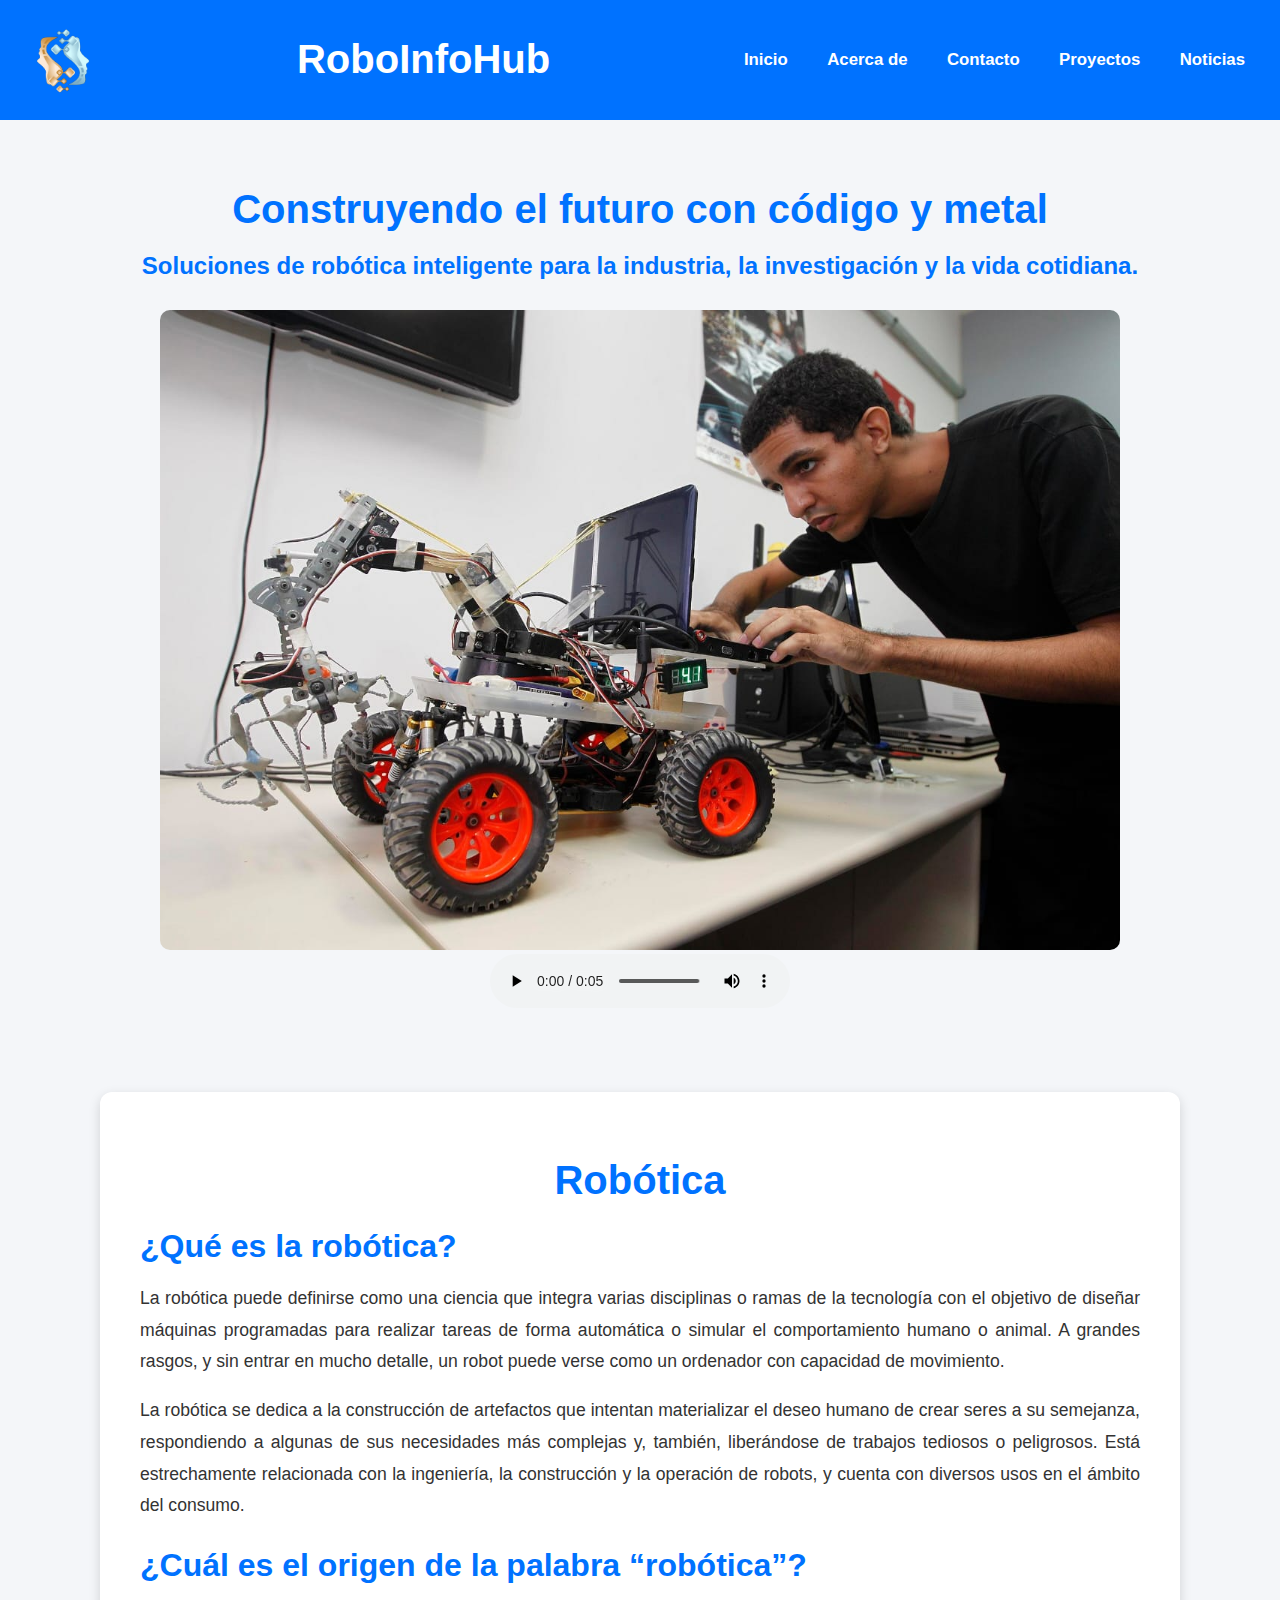
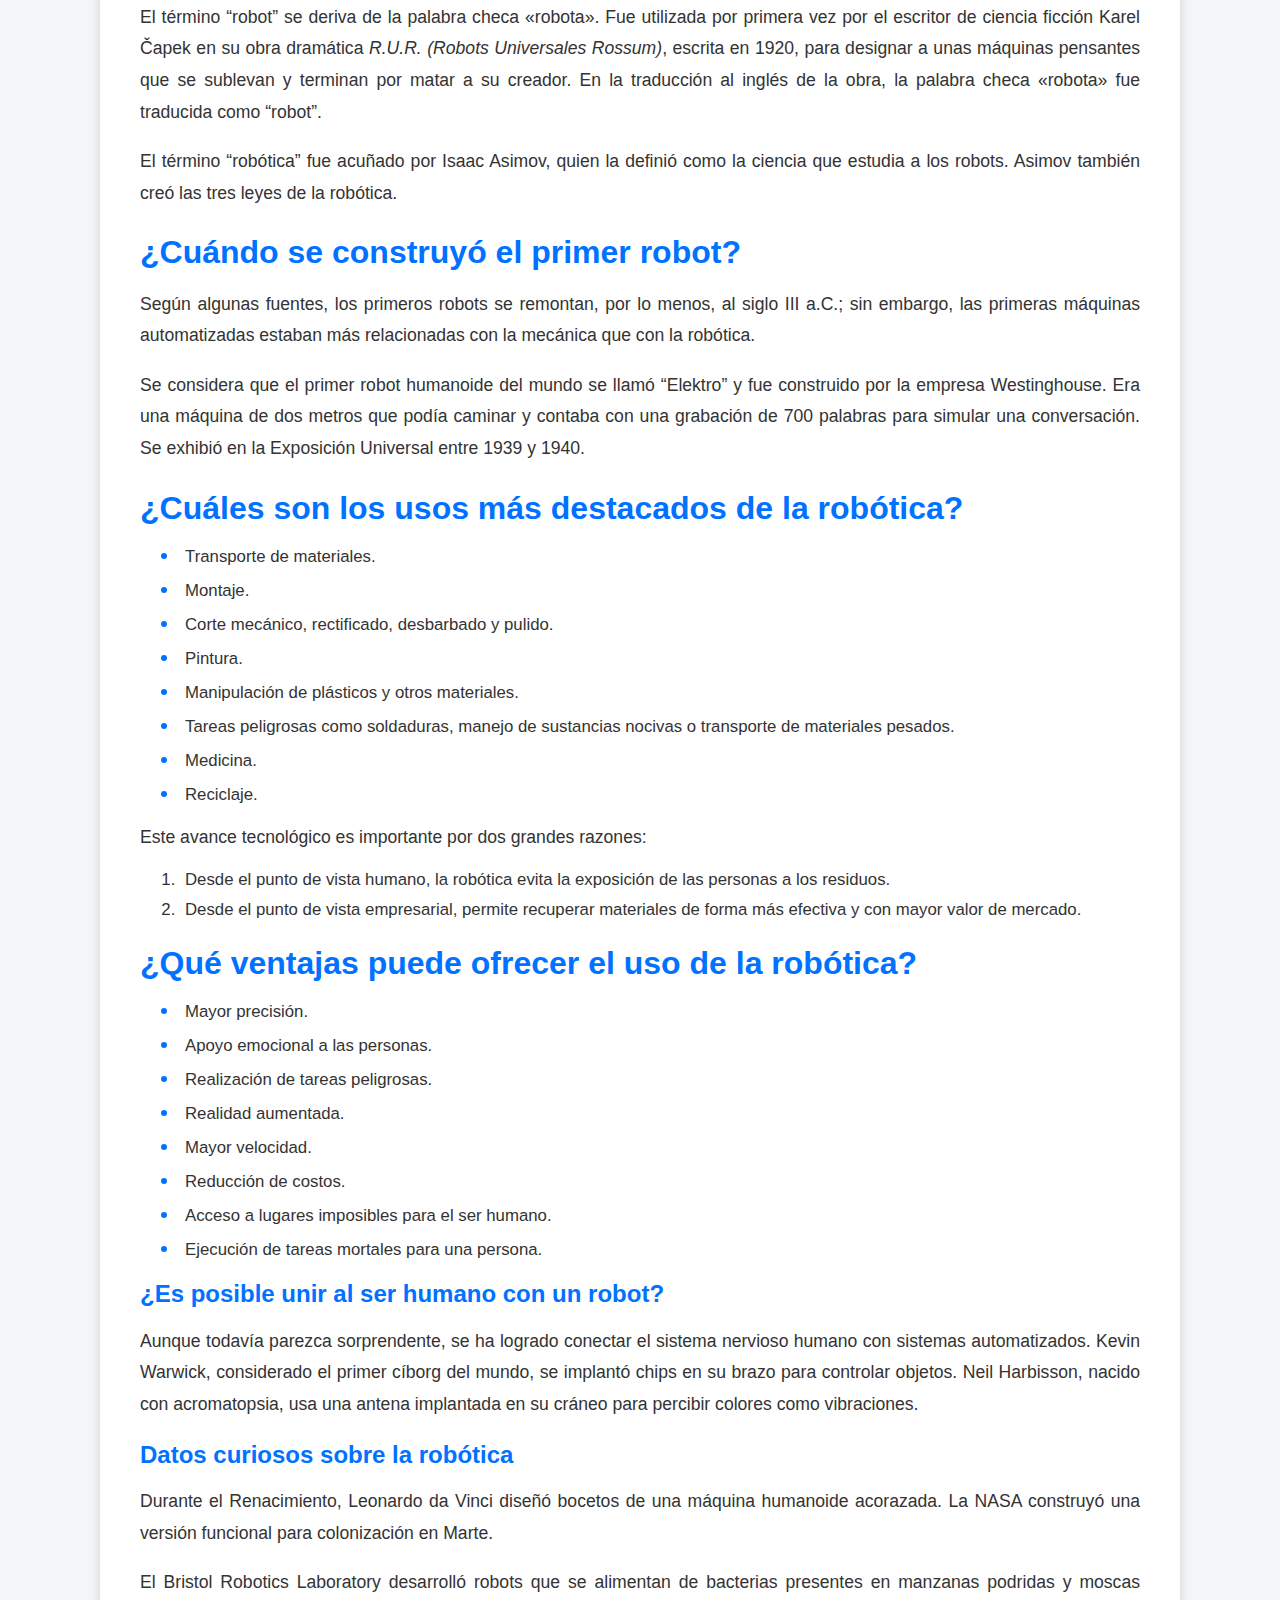
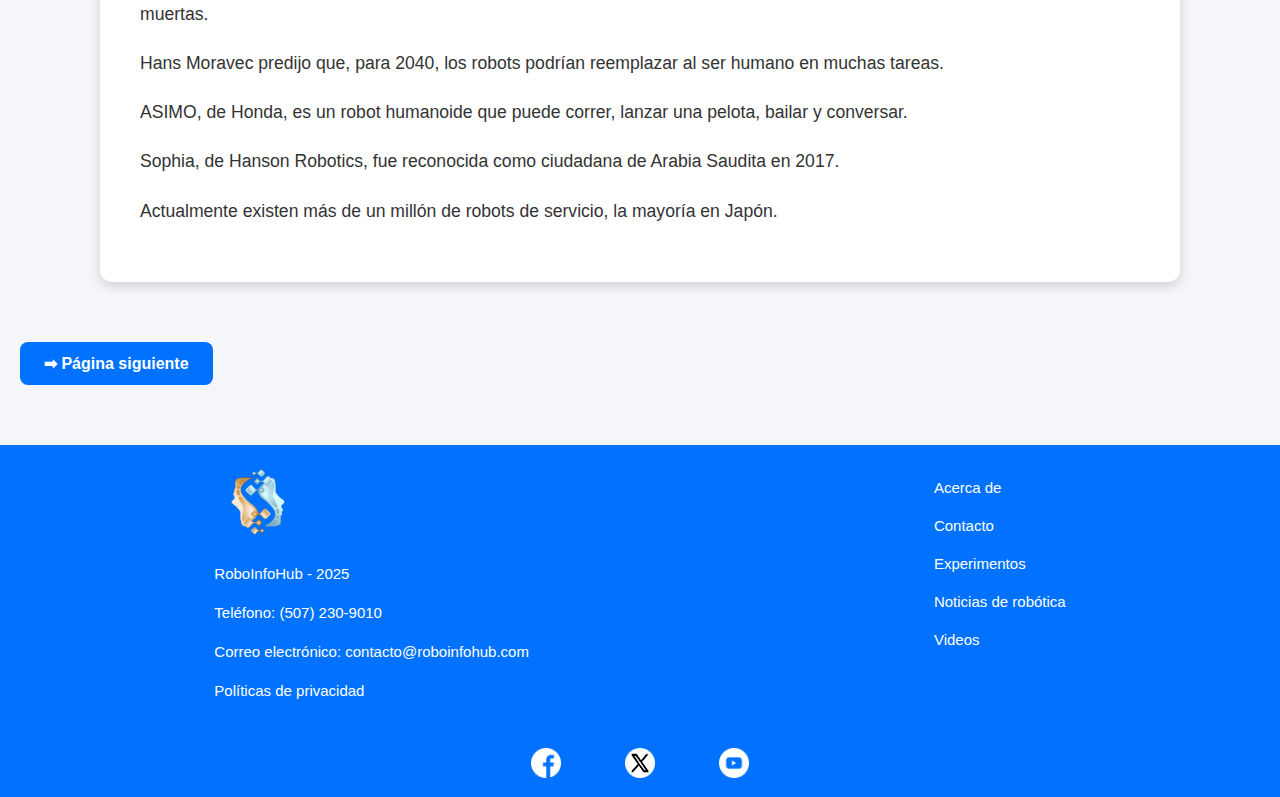
<file: index.html>
<!DOCTYPE html>
<html lang="es">
<head>
    <meta charset="UTF-8">
    <title>RoboInfoHub</title>
    <link rel="stylesheet" href="css/styles.css">
    <link rel="icon" href="img/logo.png" type="image/png">
</head>
<body>
    
    <header class="kaka">
        <img src="img/logo.png" alt="Logo RoboInfoHub">
        <h1>RoboInfoHub</h1>
        <nav class="selecciones">
            <ul>
                <li><a href="index.html">Inicio</a></li>
                <li><a href="informacion.html">Acerca de</a></li>
                <li><a href="inscripcion.html">Contacto</a></li>
                <li><a href="videos.html">Proyectos</a></li>
                <li><a href="pagina2.html">Noticias</a></li>
            </ul>
        </nav>
    </header>

    <section class="portada">
        <h1>Construyendo el futuro con código y metal</h1>
        <h3>Soluciones de robótica inteligente para la industria, la investigación y la vida cotidiana.</h3>
        
        <img src="img/imagen1.png" alt="Imagen de robótica">
        <br>
        <audio src="img/audio1.mp3" controls></audio>
    </section>

    <section class="info">
        <h1>Robótica</h1>

        <h2>¿Qué es la robótica?</h2>
        <p>La robótica puede definirse como una ciencia que integra varias disciplinas o ramas de la tecnología con el objetivo de diseñar máquinas programadas para realizar tareas de forma automática o simular el comportamiento humano o animal. A grandes rasgos, y sin entrar en mucho detalle, un robot puede verse como un ordenador con capacidad de movimiento.</p>
        <p>La robótica se dedica a la construcción de artefactos que intentan materializar el deseo humano de crear seres a su semejanza, respondiendo a algunas de sus necesidades más complejas y, también, liberándose de trabajos tediosos o peligrosos. Está estrechamente relacionada con la ingeniería, la construcción y la operación de robots, y cuenta con diversos usos en el ámbito del consumo.</p>

        <h2>¿Cuál es el origen de la palabra “robótica”?</h2>
        <p>El término “robot” se deriva de la palabra checa «robota». Fue utilizada por primera vez por el escritor de ciencia ficción Karel Čapek en su obra dramática <i>R.U.R. (Robots Universales Rossum)</i>, escrita en 1920, para designar a unas máquinas pensantes que se sublevan y terminan por matar a su creador. En la traducción al inglés de la obra, la palabra checa «robota» fue traducida como “robot”.</p>
        <p>El término “robótica” fue acuñado por Isaac Asimov, quien la definió como la ciencia que estudia a los robots. Asimov también creó las tres leyes de la robótica.</p>

        <h2>¿Cuándo se construyó el primer robot?</h2>
        <p>Según algunas fuentes, los primeros robots se remontan, por lo menos, al siglo III a.C.; sin embargo, las primeras máquinas automatizadas estaban más relacionadas con la mecánica que con la robótica.</p>
        <p>Se considera que el primer robot humanoide del mundo se llamó “Elektro” y fue construido por la empresa Westinghouse. Era una máquina de dos metros que podía caminar y contaba con una grabación de 700 palabras para simular una conversación. Se exhibió en la Exposición Universal entre 1939 y 1940.</p>

        <h2>¿Cuáles son los usos más destacados de la robótica?</h2>
        <ul>
            <li>Transporte de materiales.</li>
            <li>Montaje.</li>
            <li>Corte mecánico, rectificado, desbarbado y pulido.</li>
            <li>Pintura.</li>
            <li>Manipulación de plásticos y otros materiales.</li>
            <li>Tareas peligrosas como soldaduras, manejo de sustancias nocivas o transporte de materiales pesados.</li>
            <li>Medicina.</li>
            <li>Reciclaje.</li>
        </ul>

        <p>Este avance tecnológico es importante por dos grandes razones:</p>
        <ol>
            <li>Desde el punto de vista humano, la robótica evita la exposición de las personas a los residuos.</li>
            <li>Desde el punto de vista empresarial, permite recuperar materiales de forma más efectiva y con mayor valor de mercado.</li>
        </ol>

        <h2>¿Qué ventajas puede ofrecer el uso de la robótica?</h2>
        <ul>
            <li>Mayor precisión.</li>
            <li>Apoyo emocional a las personas.</li>
            <li>Realización de tareas peligrosas.</li>
            <li>Realidad aumentada.</li>
            <li>Mayor velocidad.</li>
            <li>Reducción de costos.</li>
            <li>Acceso a lugares imposibles para el ser humano.</li>
            <li>Ejecución de tareas mortales para una persona.</li>
        </ul>

        <h3>¿Es posible unir al ser humano con un robot?</h3>
        <p>Aunque todavía parezca sorprendente, se ha logrado conectar el sistema nervioso humano con sistemas automatizados. Kevin Warwick, considerado el primer cíborg del mundo, se implantó chips en su brazo para controlar objetos. Neil Harbisson, nacido con acromatopsia, usa una antena implantada en su cráneo para percibir colores como vibraciones.</p>

        <h3>Datos curiosos sobre la robótica</h3>
        <p>Durante el Renacimiento, Leonardo da Vinci diseñó bocetos de una máquina humanoide acorazada. La NASA construyó una versión funcional para colonización en Marte.</p>
        <p>El Bristol Robotics Laboratory desarrolló robots que se alimentan de bacterias presentes en manzanas podridas y moscas muertas.</p>
        <p>Hans Moravec predijo que, para 2040, los robots podrían reemplazar al ser humano en muchas tareas.</p>
        <p>ASIMO, de Honda, es un robot humanoide que puede correr, lanzar una pelota, bailar y conversar.</p>
        <p>Sophia, de Hanson Robotics, fue reconocida como ciudadana de Arabia Saudita en 2017.</p>
        <p>Actualmente existen más de un millón de robots de servicio, la mayoría en Japón.</p>
    </section>

    
    <button><a href="pagina2.html">➡ Página siguiente</a></button>

    <footer class="footer">
        <div class="footer-container">

            <div class="footer-izquierdo">
                <img src="img/logo.png" alt="Logo RoboInfoHub" class="footer-logo">
                <p>RoboInfoHub - 2025</p>
                <p>Teléfono: (507) 230-9010</p>
                <p>Correo electrónico: <a href="mailto:contacto@roboinfohub.com">contacto@roboinfohub.com</a></p>
                <p><a href="#">Políticas de privacidad</a></p>
            </div>

            <div class="footer-derecho">
                <ul>
                    <li><a href="informacion.html">Acerca de</a></li>
                    <li><a href="inscripcion.html">Contacto</a></li>
                    <li><a href="videos.html">Experimentos</a></li>
                    <li><a href="pagina2.html">Noticias de robótica</a></li>
                    <li><a href="videos.html">Videos</a></li>
                </ul>
            </div>
        </div>

        <div class="footer-social">
            <a href="https://www.facebook.com/search/top/?q=robotica"><img src="img/facebook.png" alt="Facebook"></a>
            <a href="https://x.com/"><img src="img/gorjeo.png" alt="Twitter"></a>
            <a href="https://www.youtube.com/results?search_query=robotica"><img src="img/youtube.png" alt="YouTube"></a>
        </div>
    </footer>

</body>
</html>
</file>
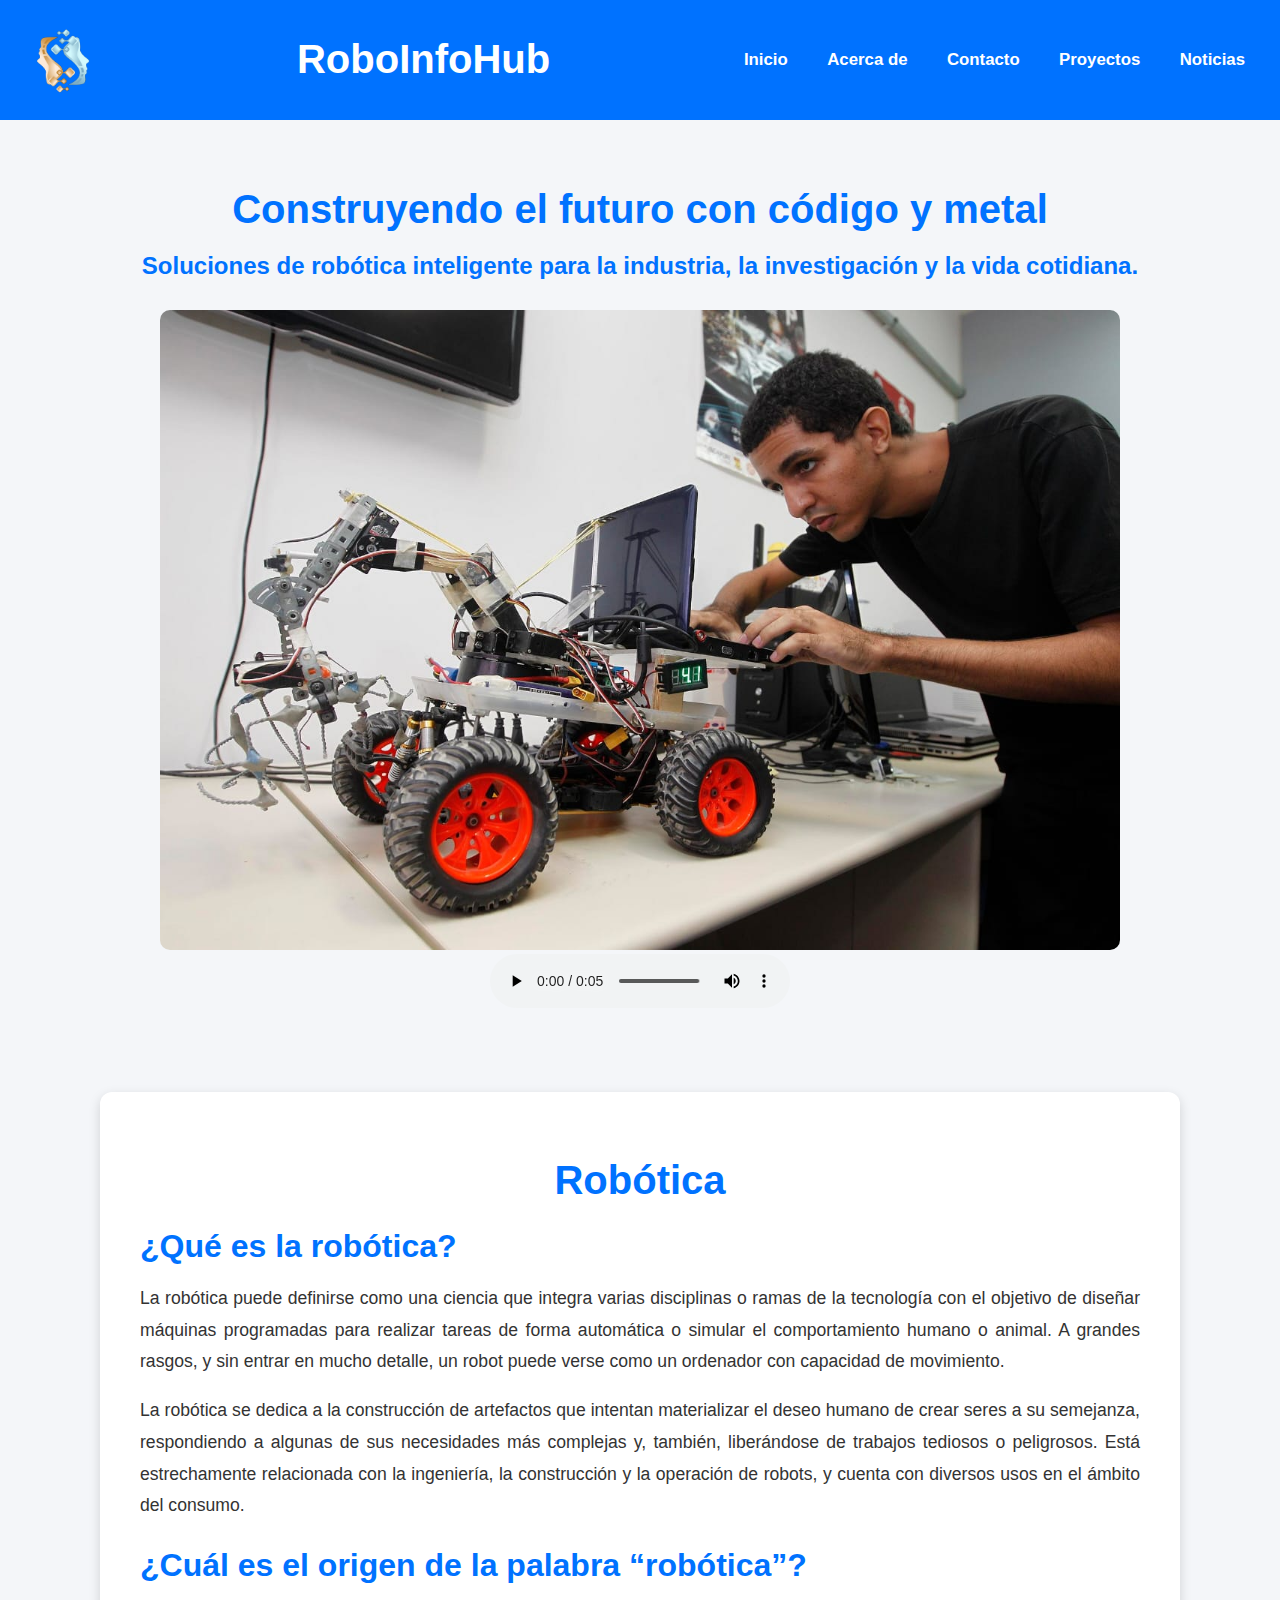
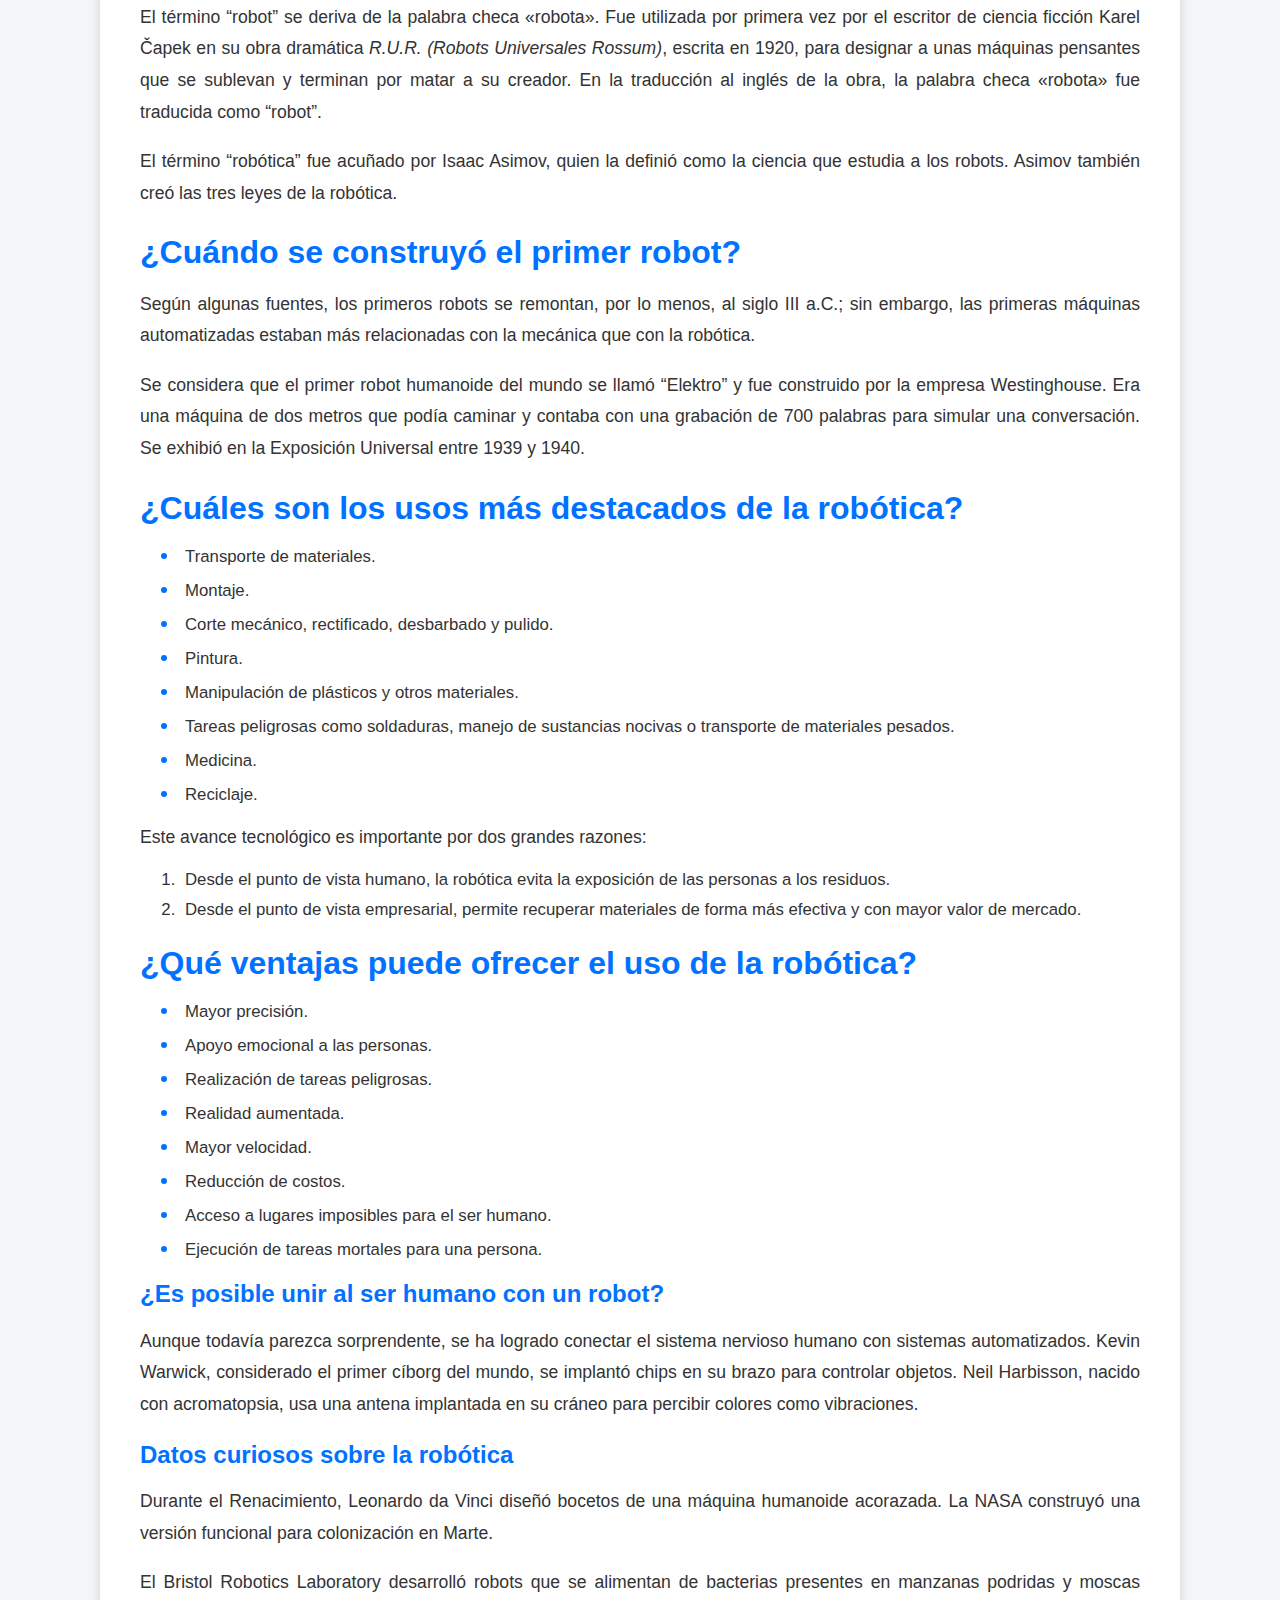
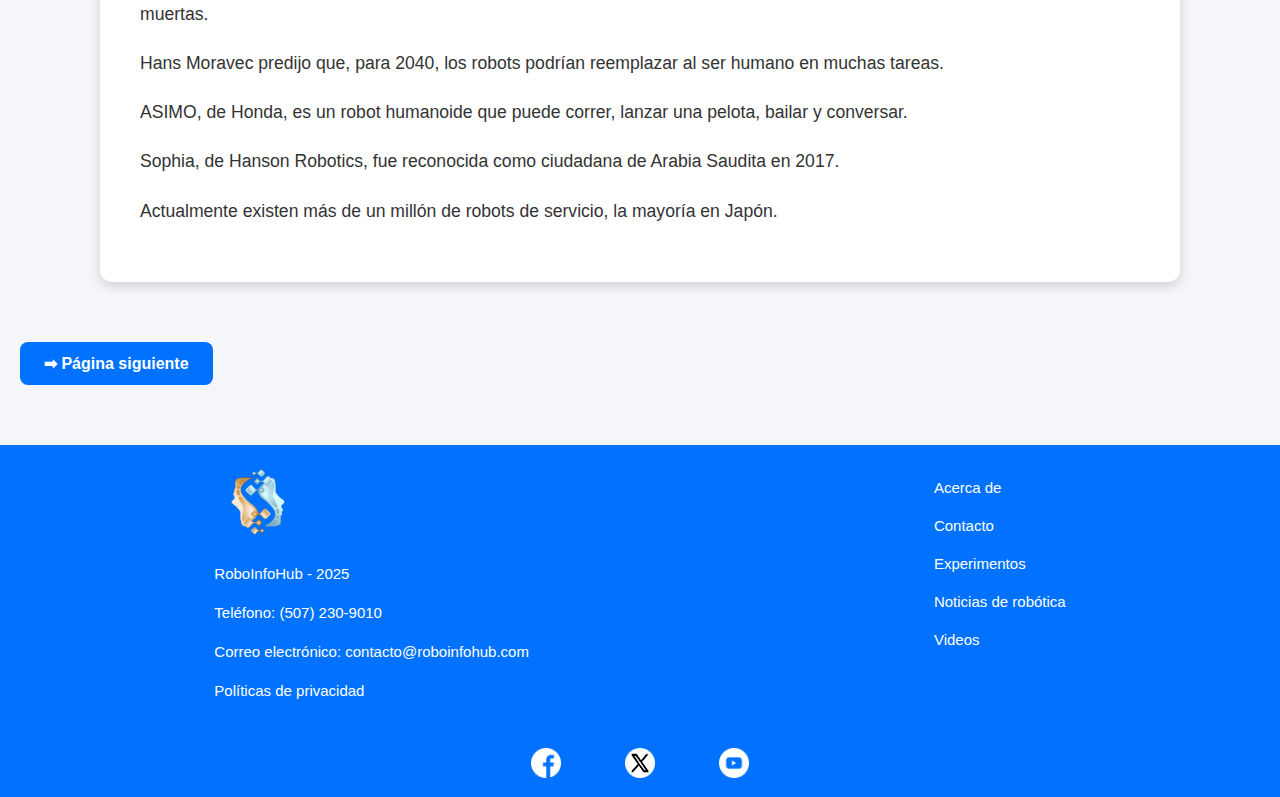
<file: html/index.html>
<!DOCTYPE html>
<html lang="es">
<head>
    <meta charset="UTF-8">
    <title>RoboInfoHub</title>
    <link rel="stylesheet" href="../css/estilos.css">
    <link rel="icon" href="../img/logo.png" type="image/png">
</head>
<body>
    
    <header class = "kaka" >
        <img src="../img/logo.png" alt="Logo RoboInfoHub">
        <h1>RoboInfoHub</h1>
        <nav class="selecciones">
            <ul>
                <li><a href="index.html">Inicio</a></li>
                <li><a href="informacion.html">Acerca de</a></li>
                <li><a href="inscripcion.html">Contacto</a></li>
                <li><a href="videos.html">Proyectos</a></li>
                <li><a href="pagina2.html">Noticias</a></li>
            </ul>
        </nav>
    </header>

    <section class="portada">
        <h1>Construyendo el futuro con código y metal</h1>
        <h3>Soluciones de robótica inteligente para la industria, la investigación y la vida cotidiana.</h3>
        
        <img src="../img/imagen1.png" alt="Imagen de robótica">
        <br>
        <audio src="../img/audio1.mp3" controls></audio>
    </section>

    <section class="info">
        <h1>Robótica</h1>

        <h2>¿Qué es la robótica?</h2>
        <p>La robótica puede definirse como una ciencia que integra varias disciplinas o ramas de la tecnología con el objetivo de diseñar máquinas programadas para realizar tareas de forma automática o simular el comportamiento humano o animal. A grandes rasgos, y sin entrar en mucho detalle, un robot puede verse como un ordenador con capacidad de movimiento.</p>
        <p>La robótica se dedica a la construcción de artefactos que intentan materializar el deseo humano de crear seres a su semejanza, respondiendo a algunas de sus necesidades más complejas y, también, liberándose de trabajos tediosos o peligrosos. Está estrechamente relacionada con la ingeniería, la construcción y la operación de robots, y cuenta con diversos usos en el ámbito del consumo.</p>

        <h2>¿Cuál es el origen de la palabra “robótica”?</h2>
        <p>El término “robot” se deriva de la palabra checa «robota». Fue utilizada por primera vez por el escritor de ciencia ficción Karel Čapek en su obra dramática <i>R.U.R. (Robots Universales Rossum)</i>, escrita en 1920, para designar a unas máquinas pensantes que se sublevan y terminan por matar a su creador. En la traducción al inglés de la obra, la palabra checa «robota» fue traducida como “robot”.</p>
        <p>El término “robótica” fue acuñado por Isaac Asimov, quien la definió como la ciencia que estudia a los robots. Asimov también creó las tres leyes de la robótica.</p>

        <h2>¿Cuándo se construyó el primer robot?</h2>
        <p>Según algunas fuentes, los primeros robots se remontan, por lo menos, al siglo III a.C.; sin embargo, las primeras máquinas automatizadas estaban más relacionadas con la mecánica que con la robótica.</p>
        <p>Se considera que el primer robot humanoide del mundo se llamó “Elektro” y fue construido por la empresa Westinghouse. Era una máquina de dos metros que podía caminar y contaba con una grabación de 700 palabras para simular una conversación. Se exhibió en la Exposición Universal entre 1939 y 1940.</p>

        <h2>¿Cuáles son los usos más destacados de la robótica?</h2>
        <ul>
            <li>Transporte de materiales.</li>
            <li>Montaje.</li>
            <li>Corte mecánico, rectificado, desbarbado y pulido.</li>
            <li>Pintura.</li>
            <li>Manipulación de plásticos y otros materiales.</li>
            <li>Tareas peligrosas como soldaduras, manejo de sustancias nocivas o transporte de materiales pesados.</li>
            <li>Medicina.</li>
            <li>Reciclaje.</li>
        </ul>

        <p>Este avance tecnológico es importante por dos grandes razones:</p>
        <ol>
            <li>Desde el punto de vista humano, la robótica evita la exposición de las personas a los residuos.</li>
            <li>Desde el punto de vista empresarial, permite recuperar materiales de forma más efectiva y con mayor valor de mercado.</li>
        </ol>

        <h2>¿Qué ventajas puede ofrecer el uso de la robótica?</h2>
        <ul>
            <li>Mayor precisión.</li>
            <li>Apoyo emocional a las personas.</li>
            <li>Realización de tareas peligrosas.</li>
            <li>Realidad aumentada.</li>
            <li>Mayor velocidad.</li>
            <li>Reducción de costos.</li>
            <li>Acceso a lugares imposibles para el ser humano.</li>
            <li>Ejecución de tareas mortales para una persona.</li>
        </ul>

        <h3>¿Es posible unir al ser humano con un robot?</h3>
        <p>Aunque todavía parezca sorprendente, se ha logrado conectar el sistema nervioso humano con sistemas automatizados. Kevin Warwick, considerado el primer cíborg del mundo, se implantó chips en su brazo para controlar objetos. Neil Harbisson, nacido con acromatopsia, usa una antena implantada en su cráneo para percibir colores como vibraciones.</p>

        <h3>Datos curiosos sobre la robótica</h3>
        <p>Durante el Renacimiento, Leonardo da Vinci diseñó bocetos de una máquina humanoide acorazada. La NASA construyó una versión funcional para colonización en Marte.</p>
        <p>El Bristol Robotics Laboratory desarrolló robots que se alimentan de bacterias presentes en manzanas podridas y moscas muertas.</p>
        <p>Hans Moravec predijo que, para 2040, los robots podrían reemplazar al ser humano en muchas tareas.</p>
        <p>ASIMO, de Honda, es un robot humanoide que puede correr, lanzar una pelota, bailar y conversar.</p>
        <p>Sophia, de Hanson Robotics, fue reconocida como ciudadana de Arabia Saudita en 2017.</p>
        <p>Actualmente existen más de un millón de robots de servicio, la mayoría en Japón.</p>
    </section>

    
    <button><a href="pagina2.html">➡ Página siguiente</a></button>

       <footer class="footer">
        <div class="footer-container">

            <div class="footer-izquierdo">
                <img src="../img/logo.png" alt="Logo RoboInfoHub" class="footer-logo">
                <p>RoboInfoHub - 2025</p>
                <p>Teléfono: (507) 230-9010</p>
                <p>Correo electrónico: <a href="mailto:contacto@roboinfohub.com">contacto@roboinfohub.com</a></p>
                <p><a href="#">Políticas de privacidad</a></p>
            </div>

            <div class="footer-derecho">
                <ul>
                    <li><a href="#">Acerca de</a></li>
                    <li><a href="#">Contacto</a></li>
                    <li><a href="#">Experimentos</a></li>
                    <li><a href="#">Noticias de robótica</a></li>
                    <li><a href="#">Videos</a></li>
                </ul>
            </div>
        </div>

        <div class="footer-social">
            <a href="#"><img src="../img/facebook.png" alt="Facebook"></a>
            <a href="#"><img src="../img/gorjeo.png" alt="Twitter"></a>
            <a href="#"><img src="../img/youtube.png" alt="YouTube"></a>
        </div>
    </footer>


</body>
</html>
</file>
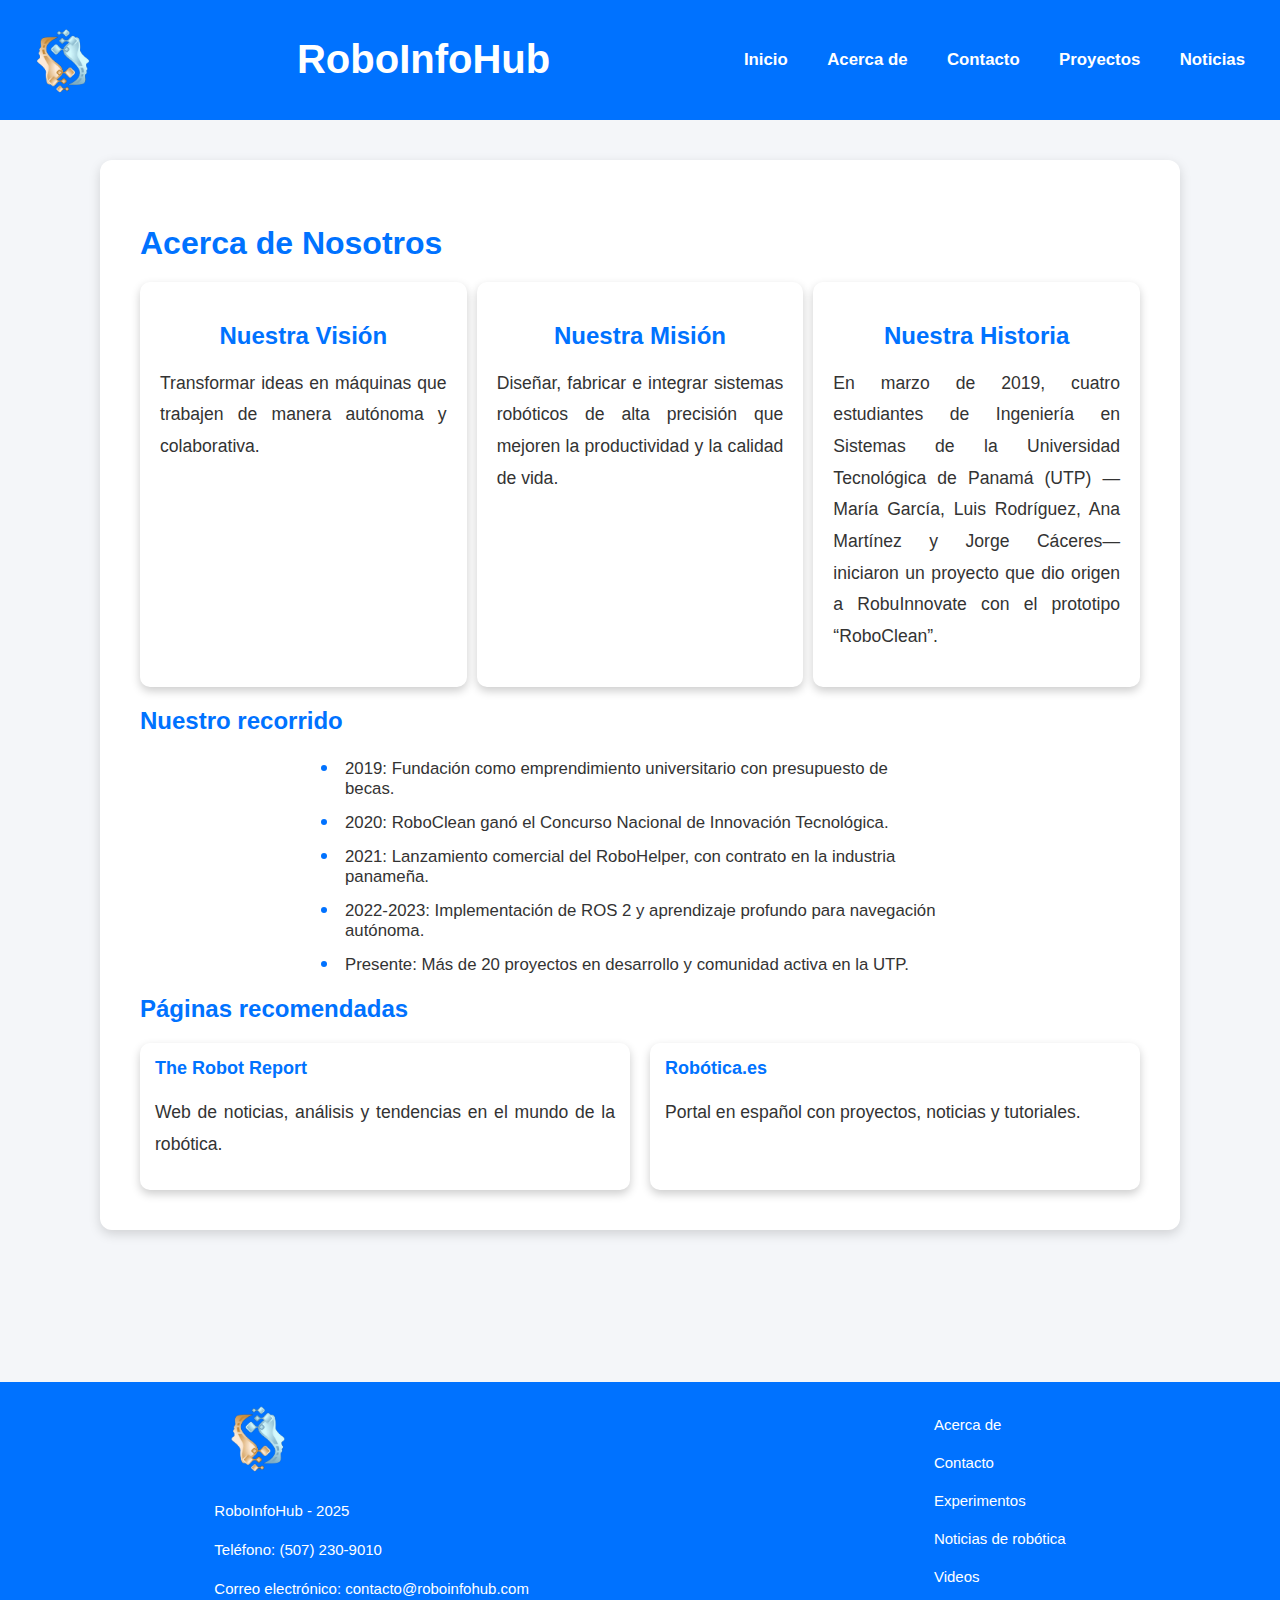
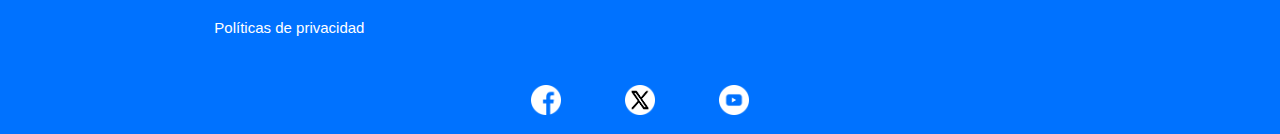
<file: informacion.html>
<!DOCTYPE html>
<html lang="es">
<head>
    <meta charset="UTF-8">
    <title>Acerca de Nosotros</title>
    <link rel="stylesheet" href="css/styles.css">
    <link rel="icon" href="img/logo.png" type="image/png">
</head>
<body>
    <header class="kaka">
        <img src="img/logo.png" alt="Logo RoboInfoHub">
        <h1>RoboInfoHub</h1>
        <nav class="selecciones">
            <ul>
                <li><a href="index.html">Inicio</a></li>
                <li><a href="informacion.html">Acerca de</a></li>
                <li><a href="inscripcion.html">Contacto</a></li>
                <li><a href="videos.html">Proyectos</a></li>
                <li><a href="pagina2.html">Noticias</a></li>
            </ul>
        </nav>
    </header>

    <section class="info">
        <h2>Acerca de Nosotros</h2>

        <div class="about-cards">
            <div class="card">
                <h3>Nuestra Visión</h3>
                <p>Transformar ideas en máquinas que trabajen de manera autónoma y colaborativa.</p>
            </div>

            <div class="card">
                <h3>Nuestra Misión</h3>
                <p>Diseñar, fabricar e integrar sistemas robóticos de alta precisión que mejoren la productividad y la calidad de vida.</p>
            </div>

            <div class="card">
                <h3>Nuestra Historia</h3>
                <p>En marzo de 2019, cuatro estudiantes de Ingeniería en Sistemas de la Universidad Tecnológica de Panamá (UTP) —María García, Luis Rodríguez, Ana Martínez y Jorge Cáceres— iniciaron un proyecto que dio origen a RobuInnovate con el prototipo “RoboClean”.</p>
            </div>
        </div>

        <h3>Nuestro recorrido</h3>
        <ul class="timeline">
           <li>2019: Fundación como emprendimiento universitario con presupuesto de becas.</li>
           <li>2020: RoboClean ganó el Concurso Nacional de Innovación Tecnológica.</li>
           <li>2021: Lanzamiento comercial del RoboHelper, con contrato en la industria panameña.</li>
           <li>2022-2023: Implementación de ROS 2 y aprendizaje profundo para navegación autónoma.</li>
           <li>Presente: Más de 20 proyectos en desarrollo y comunidad activa en la UTP.</li>
        </ul>

        <h3>Páginas recomendadas</h3>
        <div class="links">
            <div class="link-card">
                <a href="https://www.therobotreport.com/" target="_blank">The Robot Report</a>
                <p>Web de noticias, análisis y tendencias en el mundo de la robótica.</p>
            </div>

            <div class="link-card">
                <a href="https://robotica.es/" target="_blank">Robótica.es</a>
                <p>Portal en español con proyectos, noticias y tutoriales.</p>
            </div>
        </div>
    </section>

    <br><br><br><br>

    <footer class="footer">
        <div class="footer-container">

            <div class="footer-izquierdo">
                <img src="img/logo.png" alt="Logo RoboInfoHub" class="footer-logo">
                <p>RoboInfoHub - 2025</p>
                <p>Teléfono: (507) 230-9010</p>
                <p>Correo electrónico: <a href="mailto:contacto@roboinfohub.com">contacto@roboinfohub.com</a></p>
                <p><a href="#">Políticas de privacidad</a></p>
            </div>

            <div class="footer-derecho">
                <ul>
                    <li><a href="informacion.html">Acerca de</a></li>
                    <li><a href="inscripcion.html">Contacto</a></li>
                    <li><a href="videos.html">Experimentos</a></li>
                    <li><a href="pagina2.html">Noticias de robótica</a></li>
                    <li><a href="videos.html">Videos</a></li>
                </ul>
            </div>
        </div>

        <!-- Redes sociales -->
        <div class="footer-social">
            <a href="#"><img src="img/facebook.png" alt="Facebook"></a>
            <a href="#"><img src="img/gorjeo.png" alt="Twitter"></a>
            <a href="#"><img src="img/youtube.png" alt="YouTube"></a>
        </div>
    </footer>
</body>
</html>
</file>
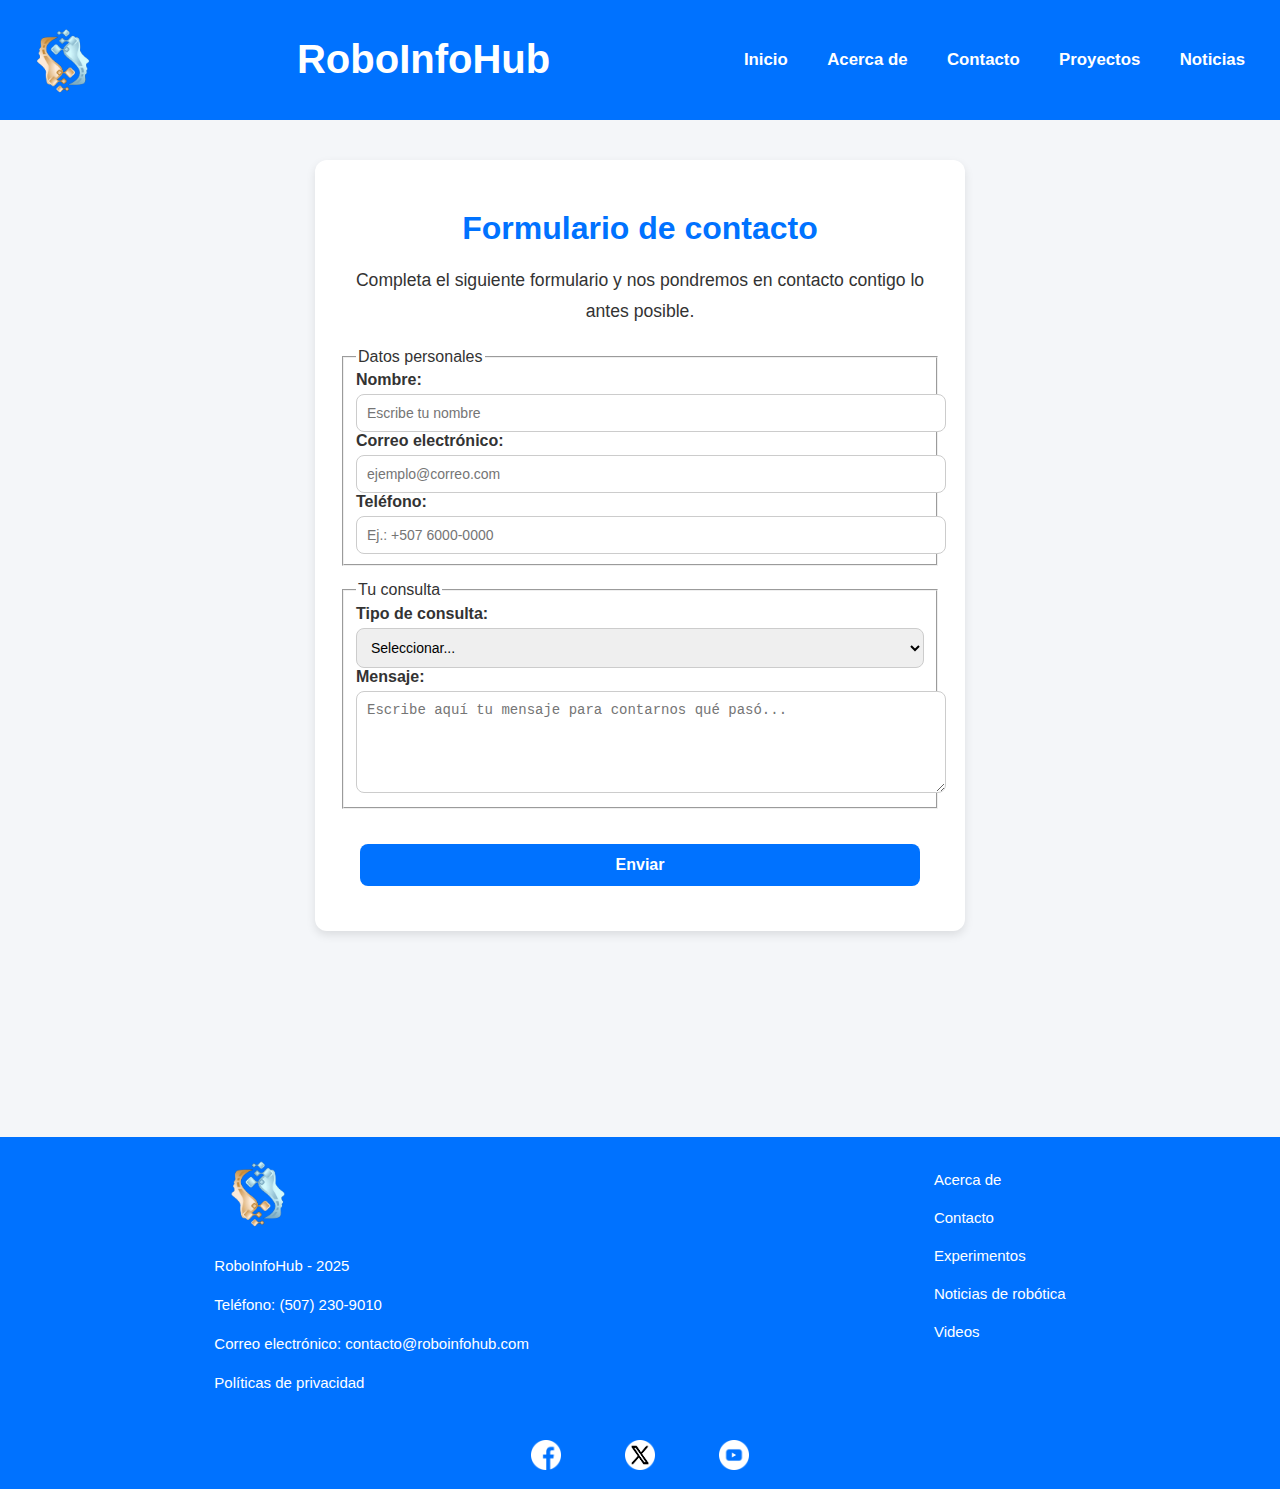
<file: inscripcion.html>
<!DOCTYPE html>
<html lang="es">
<head>
    <meta charset="UTF-8">
    <title>Contacto - RoboInfoHub</title>
    <link rel="stylesheet" href="../css/styles.css">
    <link rel="icon" href="../img/logo.png" type="image/png">
</head>
<body>
    <header class = "kaka" >
        <img src="../img/logo.png" alt="Logo RoboInfoHub">
        <h1>RoboInfoHub</h1>
        <nav class="selecciones">
            <ul>
                <li><a href="index.html">Inicio</a></li>
                <li><a href="informacion.html">Acerca de</a></li>
                <li><a href="inscripcion.html">Contacto</a></li>
                <li><a href="videos.html">Proyectos</a></li>
                <li><a href="pagina2.html">Noticias</a></li>
            </ul>
        </nav>
    </header>

    <section class="inscripcion">
        <h2>Formulario de contacto</h2>
        <p>Completa el siguiente formulario y nos pondremos en contacto contigo lo antes posible.</p>

        <form action="index.html" method="get">
            <fieldset>
                <legend>Datos personales</legend>

                <label for="nombre">Nombre:</label>
                <input type="text" id="nombre" name="nombre" placeholder="Escribe tu nombre" required>

                <label for="email">Correo electrónico:</label>
                <input type="email" id="email" name="email" placeholder="ejemplo@correo.com" required>

                <label for="telefono">Teléfono:</label>
                <input type="tel" id="telefono" name="telefono" placeholder="Ej.: +507 6000-0000" required>
            </fieldset>

            <fieldset>
                <legend>Tu consulta</legend>

                <label for="duda">Tipo de consulta:</label>
                <select id="duda" name="duda" required>
                    <option value="">Seleccionar...</option>
                    <option value="info">Solicitud de información</option>
                    <option value="contacto">Contactar con el equipo</option>
                </select>

                <label for="mensaje">Mensaje:</label>
                <textarea id="mensaje" name="mensaje" rows="5" placeholder="Escribe aquí tu mensaje para contarnos qué pasó..."></textarea>
            </fieldset>

            <button type="submit">Enviar</button>
        </form>
    </section>

    <br><br><br><br><br><br><br>

    <footer class="footer">
        <div class="footer-container">

            <div class="footer-izquierdo">
                <img src="../img/logo.png" alt="Logo RoboInfoHub" class="footer-logo">
                <p>RoboInfoHub - 2025</p>
                <p>Teléfono: (507) 230-9010</p>
                <p>Correo electrónico: <a href="mailto:contacto@roboinfohub.com">contacto@roboinfohub.com</a></p>
                <p><a href="#">Políticas de privacidad</a></p>
            </div>

            <div class="footer-derecho">
                <ul>
                    <li><a href="informacion.html">Acerca de</a></li>
                    <li><a href="inscripcion.html">Contacto</a></li>
                    <li><a href="videos.html">Experimentos</a></li>
                    <li><a href="pagina2.html">Noticias de robótica</a></li>
                    <li><a href="videos.html">Videos</a></li>
                </ul>
            </div>
        </div>

        
        <div class="footer-social">
            <a href="https://www.facebook.com/search/top/?q=robotica"><img src="img/facebook.png" alt="Facebook"></a>
            <a href="https://x.com/"><img src="img/gorjeo.png" alt="Twitter"></a>
            <a href="https://www.youtube.com/results?search_query=robotica"><img src="img/youtube.png" alt="YouTube"></a>
        </div>
    </footer>
</body>
</html>
</file>
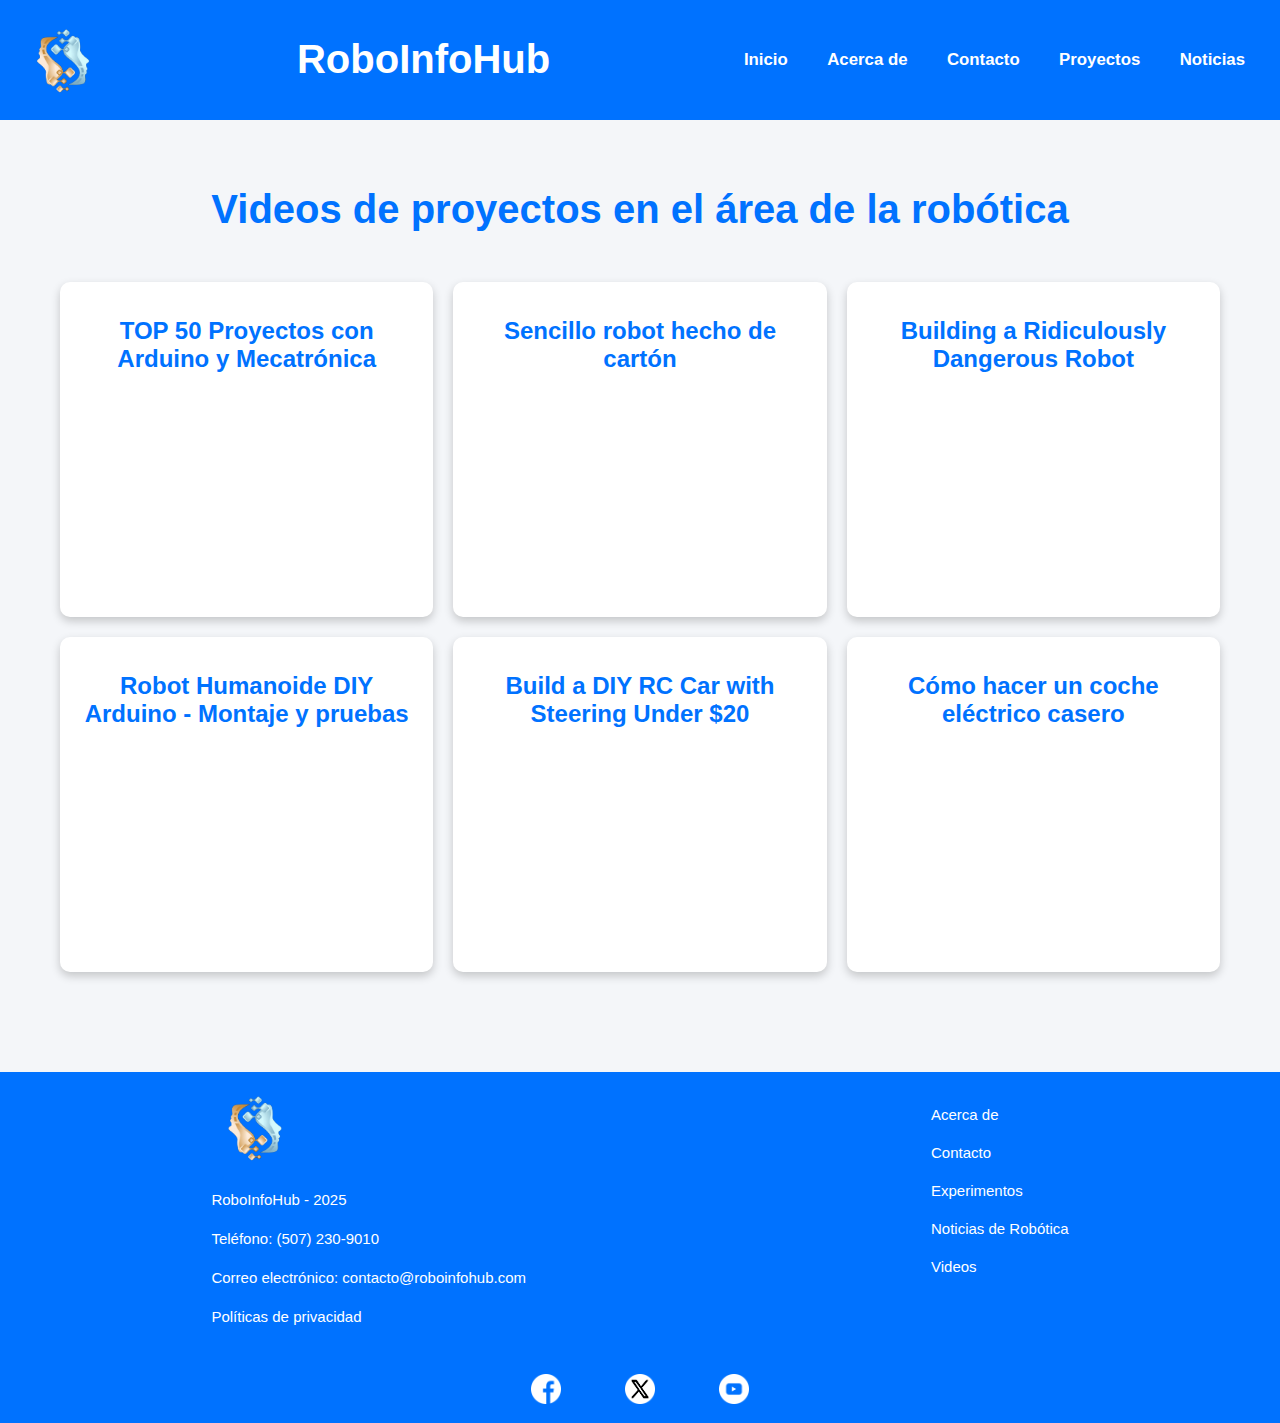
<file: videos.html>
<!DOCTYPE html>
<html lang="es">
<head>
    <meta charset="UTF-8">
    <title>RoboInfoHub - Proyectos</title>
    <link rel="stylesheet" href="css/styles.css">
    <link rel="icon" href="img/logo.png" type="image/png">
    <meta name="viewport" content="width=device-width, initial-scale=1.0">
</head>
<body>
    
    <header class="kaka">
        <img src="img/logo.png" alt="Logo RoboInfoHub">
        <h1>RoboInfoHub</h1>
        <nav class="selecciones">
            <ul>
                <li><a href="index.html">Inicio</a></li>
                <li><a href="informacion.html">Acerca de</a></li>
                <li><a href="inscripcion.html">Contacto</a></li>
                <li><a href="videos.html">Proyectos</a></li>
                <li><a href="pagina2.html">Noticias</a></li>
            </ul>
        </nav>
    </header>

    <section class="portada">
        <h1>Videos de proyectos en el área de la robótica</h1>

        <div class="video-list">
            <div class="video-card">
                <h3>TOP 50 Proyectos con Arduino y Mecatrónica</h3>
                <iframe width="360" height="215" src="https://www.youtube.com/embed/KpVGd_563KY" 
                    title="TOP 50 Proyectos con Arduino y Mecatrónica" frameborder="0" 
                    allow="accelerometer; autoplay; clipboard-write; encrypted-media; gyroscope; picture-in-picture; web-share" 
                    allowfullscreen></iframe>
            </div>

            <div class="video-card">
                <h3>Sencillo robot hecho de cartón</h3>
                <iframe width="360" height="215" src="https://www.youtube.com/embed/pCM4Xc0Nyns" 
                    title="Sencillo robot hecho de cartón" frameborder="0" 
                    allow="accelerometer; autoplay; clipboard-write; encrypted-media; gyroscope; picture-in-picture; web-share" 
                    allowfullscreen></iframe>
            </div>

            <div class="video-card">
                <h3>Building a Ridiculously Dangerous Robot</h3>
                <iframe width="360" height="215" src="https://www.youtube.com/embed/cybo_r-qmvU" 
                    title="Building a Ridiculously Dangerous Robot" frameborder="0" 
                    allow="accelerometer; autoplay; clipboard-write; encrypted-media; gyroscope; picture-in-picture; web-share" 
                    allowfullscreen></iframe>
            </div>

            <div class="video-card">
                <h3>Robot Humanoide DIY Arduino - Montaje y pruebas</h3>
                <iframe width="360" height="215" src="https://www.youtube.com/embed/UEIGvNW4NiA" 
                    title="Robot Humanoide DIY Arduino - Montaje y pruebas" frameborder="0" 
                    allow="accelerometer; autoplay; clipboard-write; encrypted-media; gyroscope; picture-in-picture; web-share" 
                    allowfullscreen></iframe>
            </div>

            <div class="video-card">
                <h3>Build a DIY RC Car with Steering Under $20</h3>
                <iframe width="360" height="215" src="https://www.youtube.com/embed/sz_R9VOnnPk" 
                    title="Build a DIY RC Car with Steering Under $20" frameborder="0" 
                    allow="accelerometer; autoplay; clipboard-write; encrypted-media; gyroscope; picture-in-picture; web-share" 
                    allowfullscreen></iframe>
            </div>

            <div class="video-card">
                <h3>Cómo hacer un coche eléctrico casero</h3>
                <iframe width="360" height="215" src="https://www.youtube.com/embed/_K1SBRGr5Z8" 
                    title="Cómo hacer un coche eléctrico casero" frameborder="0" 
                    allow="accelerometer; autoplay; clipboard-write; encrypted-media; gyroscope; picture-in-picture; web-share" 
                    allowfullscreen></iframe>
            </div>
        </div>
    </section>

    <footer class="footer">
        <div class="footer-container">
            <div class="footer-izquierdo">
                <img src="img/logo.png" alt="Logo RoboInfoHub" class="footer-logo">
                <p>RoboInfoHub - 2025</p>
                <p>Teléfono: (507) 230-9010</p>
                <p>Correo electrónico: <a href="mailto:contacto@roboinfohub.com">contacto@roboinfohub.com</a></p>
                <p><a href="#">Políticas de privacidad</a></p>
            </div>

            <div class="footer-derecho">
                <ul>
                    <li><a href="#">Acerca de</a></li>
                    <li><a href="#">Contacto</a></li>
                    <li><a href="#">Experimentos</a></li>
                    <li><a href="#">Noticias de Robótica</a></li>
                    <li><a href="#">Videos</a></li>
                </ul>
            </div>
        </div>

        <div class="footer-social">
            <a href="#"><img src="img/facebook.png" alt="Facebook"></a>
            <a href="#"><img src="img/gorjeo.png" alt="Twitter"></a>
            <a href="#"><img src="img/youtube.png" alt="YouTube"></a>
        </div>
    </footer>

</body>
</html>
</file>
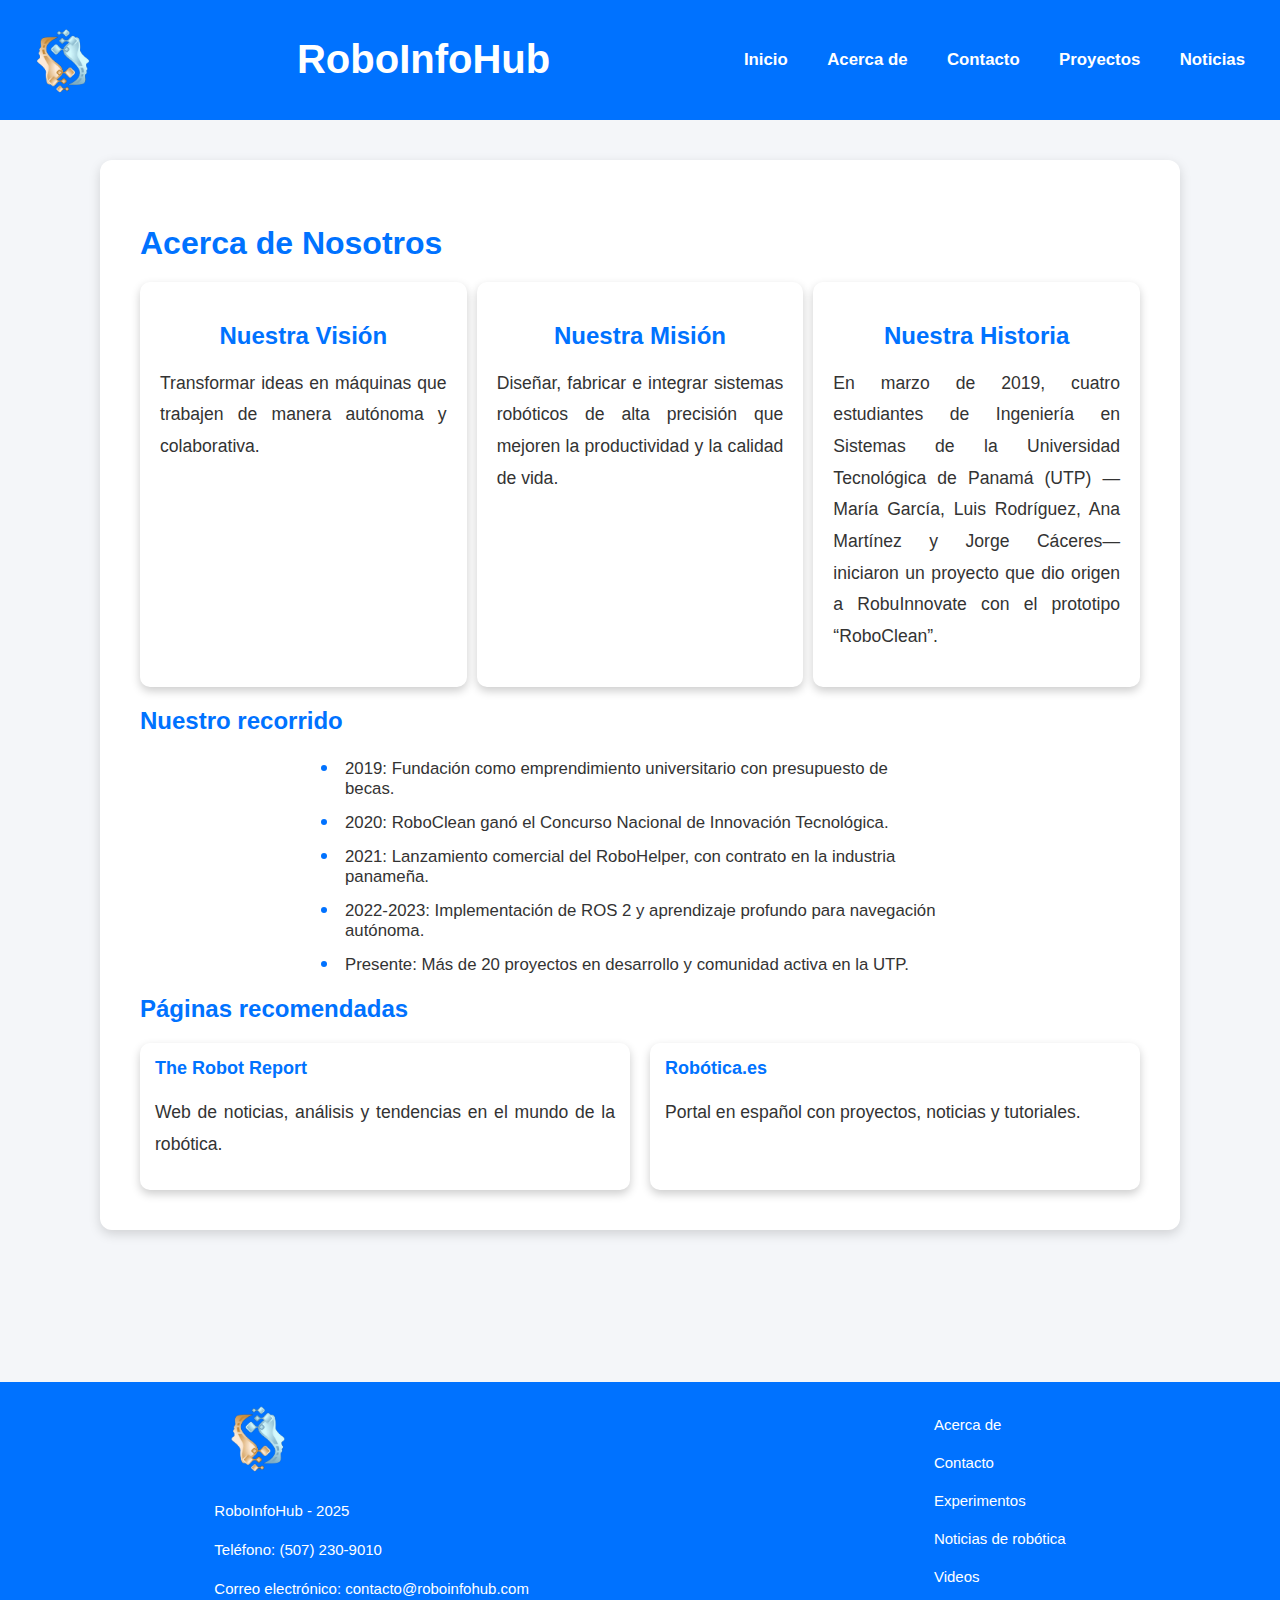
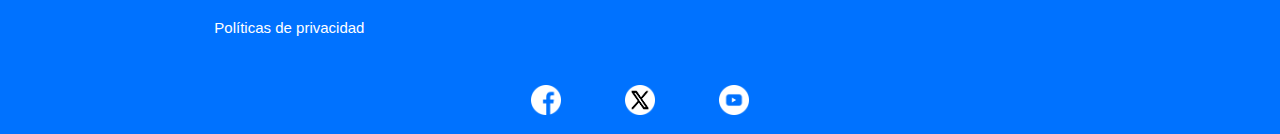
<file: html/informacion.html>
<!DOCTYPE html>
<html lang="es">
<head>
    <meta charset="UTF-8">
    <title>Acerca de Nosotros</title>
    <link rel="stylesheet" href="../css/estilos.css">
    <link rel="icon" href="../img/logo.png" type="image/png">
</head>
<body>
    <header class = "kaka" >
        <img src="../img/logo.png" alt="Logo RoboInfoHub">
        <h1>RoboInfoHub</h1>
        <nav class="selecciones">
            <ul>
                <li><a href="index.html">Inicio</a></li>
                <li><a href="informacion.html">Acerca de</a></li>
                <li><a href="inscripcion.html">Contacto</a></li>
                <li><a href="videos.html">Proyectos</a></li>
                <li><a href="pagina2.html">Noticias</a></li>
            </ul>
        </nav>
    </header>

    <section class="info">
        <h2>Acerca de Nosotros</h2>

        <div class="about-cards">
            <div class="card">
                <h3>Nuestra Visión</h3>
                <p>Transformar ideas en máquinas que trabajen de manera autónoma y colaborativa.</p>
            </div>

            <div class="card">
                <h3>Nuestra Misión</h3>
                <p>Diseñar, fabricar e integrar sistemas robóticos de alta precisión que mejoren la productividad y la calidad de vida.</p>
            </div>

            <div class="card">
                <h3>Nuestra Historia</h3>
                <p>En marzo de 2019, cuatro estudiantes de Ingeniería en Sistemas de la Universidad Tecnológica de Panamá (UTP) —María García, Luis Rodríguez, Ana Martínez y Jorge Cáceres— iniciaron un proyecto que dio origen a RobuInnovate con el prototipo “RoboClean”.</p>
            </div>
        </div>

        <h3>Nuestro recorrido</h3>
        <ul class="timeline">
           <li>2019: Fundación como emprendimiento universitario con presupuesto de becas.</li>
           <li>2020: RoboClean ganó el Concurso Nacional de Innovación Tecnológica.</li>
           <li>2021: Lanzamiento comercial del RoboHelper, con contrato en la industria panameña.</li>
           <li>2022-2023: Implementación de ROS 2 y aprendizaje profundo para navegación autónoma.</li>
           <li>Presente: Más de 20 proyectos en desarrollo y comunidad activa en la UTP.</li>
        </ul>

        <h3>Páginas recomendadas</h3>
        <div class="links">
            <div class="link-card">
                <a href="https://www.therobotreport.com/" target="_blank">The Robot Report</a>
                <p>Web de noticias, análisis y tendencias en el mundo de la robótica.</p>
            </div>

            <div class="link-card">
                <a href="https://robotica.es/" target="_blank">Robótica.es</a>
                <p>Portal en español con proyectos, noticias y tutoriales.</p>
            </div>
        </div>
    </section>

    <br><br><br><br>

    <footer class="footer">
        <div class="footer-container">

            <div class="footer-izquierdo">
                <img src="../img/logo.png" alt="Logo RoboInfoHub" class="footer-logo">
                <p>RoboInfoHub - 2025</p>
                <p>Teléfono: (507) 230-9010</p>
                <p>Correo electrónico: <a href="mailto:contacto@roboinfohub.com">contacto@roboinfohub.com</a></p>
                <p><a href="#">Políticas de privacidad</a></p>
            </div>

            <div class="footer-derecho">
                <ul>
                    <li><a href="#">Acerca de</a></li>
                    <li><a href="#">Contacto</a></li>
                    <li><a href="#">Experimentos</a></li>
                    <li><a href="#">Noticias de robótica</a></li>
                    <li><a href="#">Videos</a></li>
                </ul>
            </div>
        </div>

        <!-- Redes sociales -->
        <div class="footer-social">
            <a href="#"><img src="../img/facebook.png" alt="Facebook"></a>
            <a href="#"><img src="../img/gorjeo.png" alt="Twitter"></a>
            <a href="#"><img src="../img/youtube.png" alt="YouTube"></a>
        </div>
    </footer>
</body>
</html>
</file>
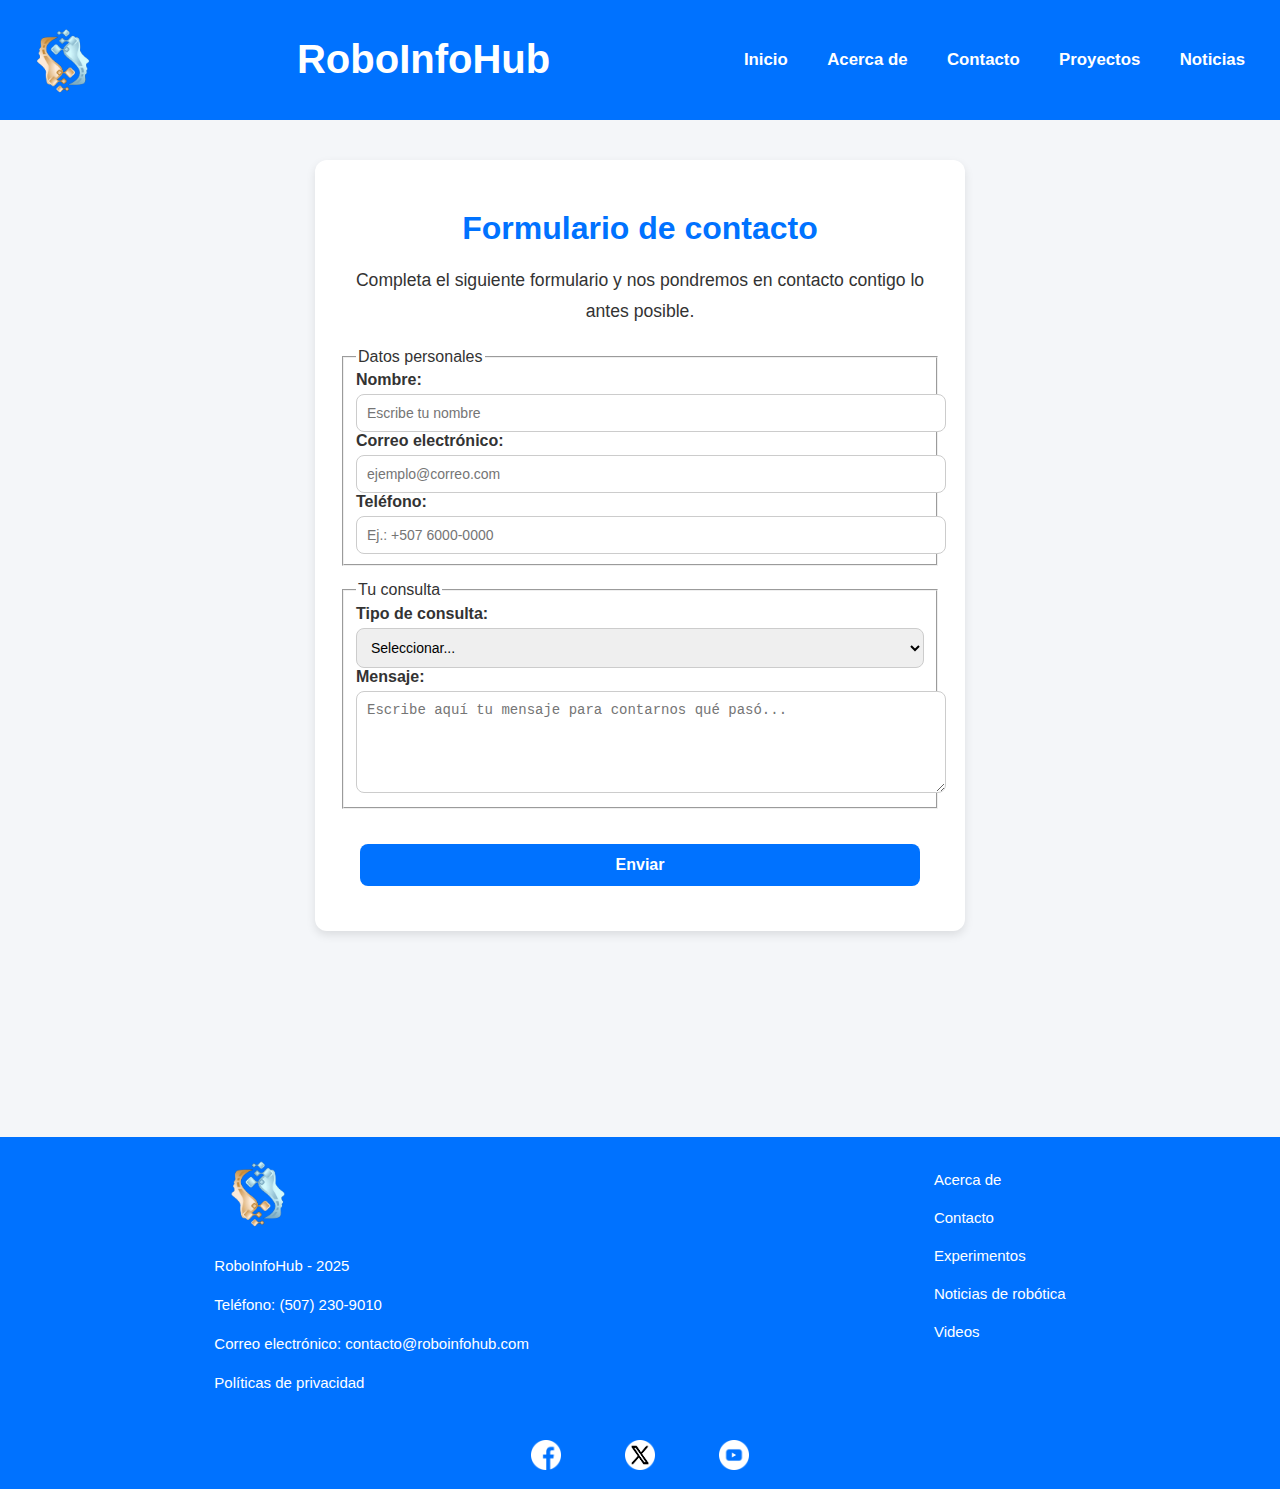
<file: html/inscripcion.html>
<!DOCTYPE html>
<html lang="es">
<head>
    <meta charset="UTF-8">
    <title>Contacto - RoboInfoHub</title>
    <link rel="stylesheet" href="../css/estilos.css">
    <link rel="icon" href="../img/logo.png" type="image/png">
</head>
<body>
    <header class = "kaka" >
        <img src="../img/logo.png" alt="Logo RoboInfoHub">
        <h1>RoboInfoHub</h1>
        <nav class="selecciones">
            <ul>
                <li><a href="index.html">Inicio</a></li>
                <li><a href="informacion.html">Acerca de</a></li>
                <li><a href="inscripcion.html">Contacto</a></li>
                <li><a href="videos.html">Proyectos</a></li>
                <li><a href="pagina2.html">Noticias</a></li>
            </ul>
        </nav>
    </header>

    <section class="inscripcion">
        <h2>Formulario de contacto</h2>
        <p>Completa el siguiente formulario y nos pondremos en contacto contigo lo antes posible.</p>

        <form action="index.html" method="get">
            <fieldset>
                <legend>Datos personales</legend>

                <label for="nombre">Nombre:</label>
                <input type="text" id="nombre" name="nombre" placeholder="Escribe tu nombre" required>

                <label for="email">Correo electrónico:</label>
                <input type="email" id="email" name="email" placeholder="ejemplo@correo.com" required>

                <label for="telefono">Teléfono:</label>
                <input type="tel" id="telefono" name="telefono" placeholder="Ej.: +507 6000-0000" required>
            </fieldset>

            <fieldset>
                <legend>Tu consulta</legend>

                <label for="duda">Tipo de consulta:</label>
                <select id="duda" name="duda" required>
                    <option value="">Seleccionar...</option>
                    <option value="info">Solicitud de información</option>
                    <option value="contacto">Contactar con el equipo</option>
                </select>

                <label for="mensaje">Mensaje:</label>
                <textarea id="mensaje" name="mensaje" rows="5" placeholder="Escribe aquí tu mensaje para contarnos qué pasó..."></textarea>
            </fieldset>

            <button type="submit">Enviar</button>
        </form>
    </section>

    <br><br><br><br><br><br><br>

    <footer class="footer">
        <div class="footer-container">

            <div class="footer-izquierdo">
                <img src="../img/logo.png" alt="Logo RoboInfoHub" class="footer-logo">
                <p>RoboInfoHub - 2025</p>
                <p>Teléfono: (507) 230-9010</p>
                <p>Correo electrónico: <a href="mailto:contacto@roboinfohub.com">contacto@roboinfohub.com</a></p>
                <p><a href="#">Políticas de privacidad</a></p>
            </div>

            <div class="footer-derecho">
                <ul>
                    <li><a href="#">Acerca de</a></li>
                    <li><a href="#">Contacto</a></li>
                    <li><a href="#">Experimentos</a></li>
                    <li><a href="#">Noticias de robótica</a></li>
                    <li><a href="#">Videos</a></li>
                </ul>
            </div>
        </div>

        
        <div class="footer-social">
            <a href="#"><img src="../img/facebook.png" alt="Facebook"></a>
            <a href="#"><img src="../img/gorjeo.png" alt="Twitter"></a>
            <a href="#"><img src="../img/youtube.png" alt="YouTube"></a>
        </div>
    </footer>
</body>
</html>
</file>
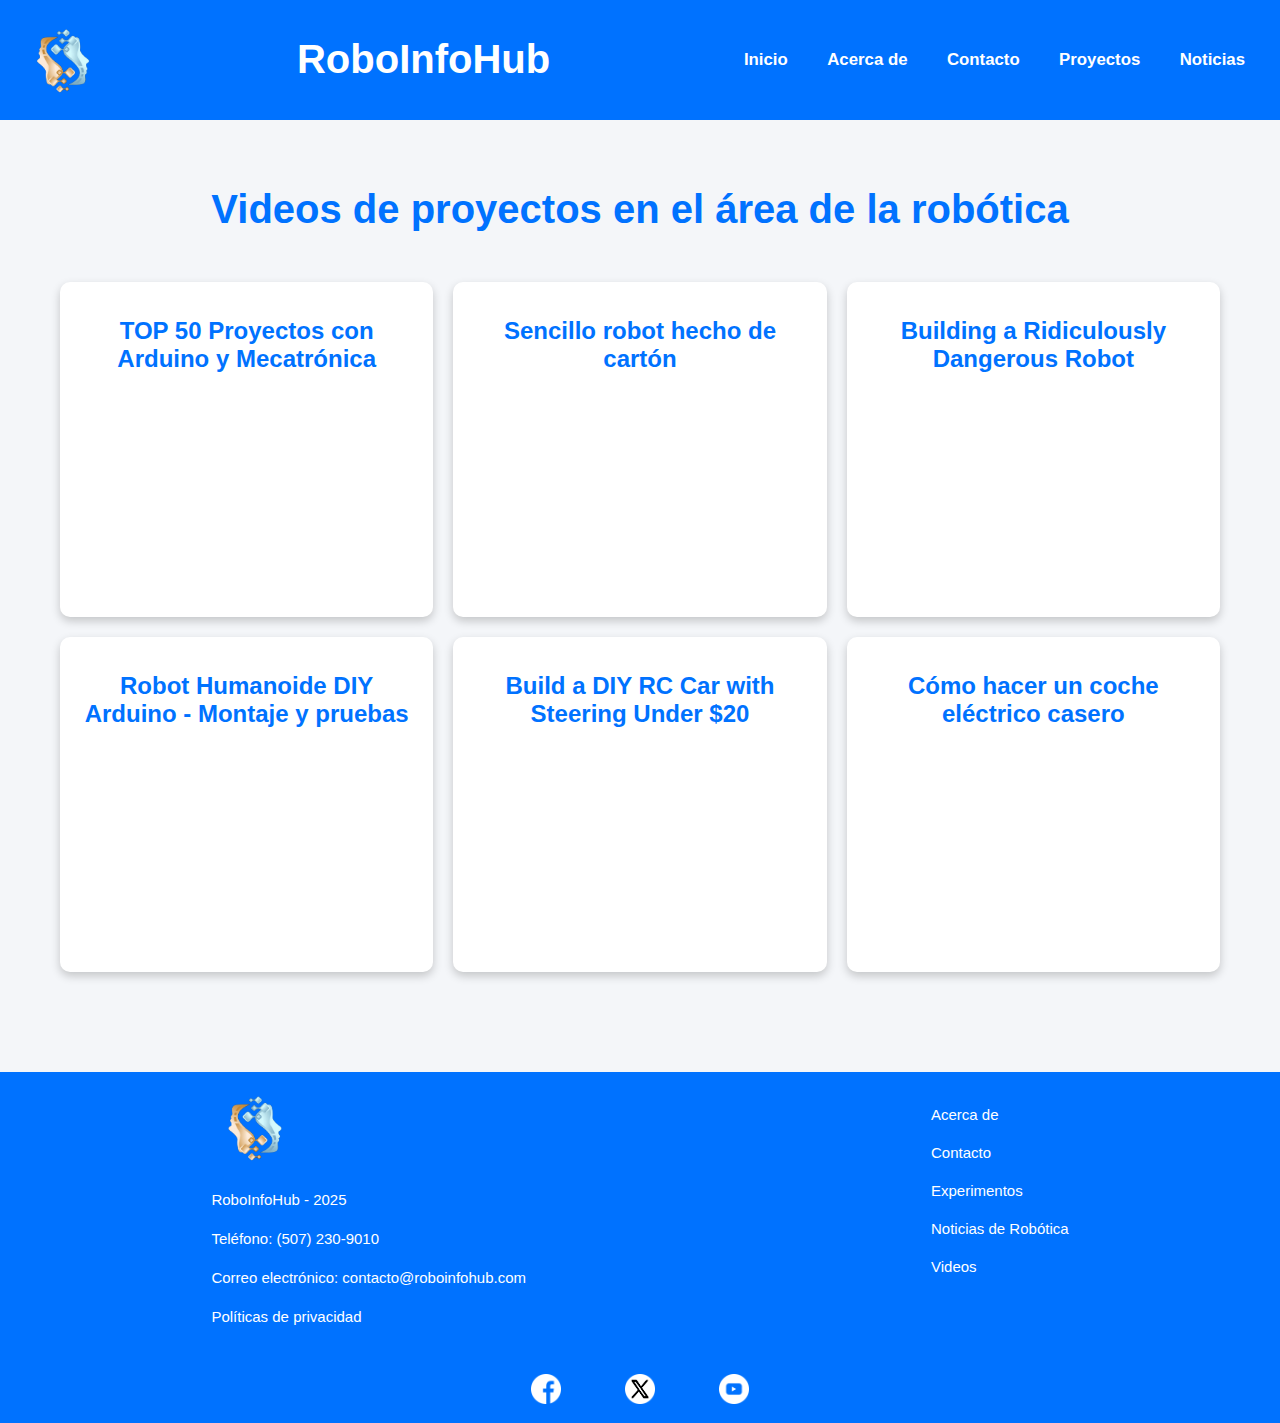
<file: html/videos.html>
<!DOCTYPE html>
<html lang="es">
<head>
    <meta charset="UTF-8">
    <title>RoboInfoHub - Proyectos</title>
    <link rel="stylesheet" href="../css/styles.css">
    <link rel="icon" href="../img/logo.png" type="image/png">
</head>
<body>
    
    <header class = "kaka" >
        <img src="../img/logo.png" alt="Logo RoboInfoHub">
        <h1>RoboInfoHub</h1>
        <nav class="selecciones">
            <ul>
                <li><a href="index.html">Inicio</a></li>
                <li><a href="informacion.html">Acerca de</a></li>
                <li><a href="inscripcion.html">Contacto</a></li>
                <li><a href="videos.html">Proyectos</a></li>
                <li><a href="pagina2.html">Noticias</a></li>
            </ul>
        </nav>
    </header>

    <section class="portada">
        <h1>Videos de proyectos en el área de la robótica</h1>

        <div class="video-list">
            <div class="video-card">
                <h3>TOP 50 Proyectos con Arduino y Mecatrónica</h3>
                <iframe width="360" height="215" src="https://www.youtube.com/embed/KpVGd_563KY" 
                    title="TOP 50 Proyectos con Arduino y Mecatrónica" frameborder="0" 
                    allow="accelerometer; autoplay; clipboard-write; encrypted-media; gyroscope; picture-in-picture; web-share" 
                    allowfullscreen></iframe>
            </div>

            <div class="video-card">
                <h3>Sencillo robot hecho de cartón</h3>
                <iframe width="360" height="215" src="https://www.youtube.com/embed/pCM4Xc0Nyns" 
                    title="Sencillo robot hecho de cartón" frameborder="0" 
                    allow="accelerometer; autoplay; clipboard-write; encrypted-media; gyroscope; picture-in-picture; web-share" 
                    allowfullscreen></iframe>
            </div>

            <div class="video-card">
                <h3>Building a Ridiculously Dangerous Robot</h3>
                <iframe width="360" height="215" src="https://www.youtube.com/embed/cybo_r-qmvU" 
                    title="Building a Ridiculously Dangerous Robot" frameborder="0" 
                    allow="accelerometer; autoplay; clipboard-write; encrypted-media; gyroscope; picture-in-picture; web-share" 
                    allowfullscreen></iframe>
            </div>

            <div class="video-card">
                <h3>Robot Humanoide DIY Arduino - Montaje y pruebas</h3>
                <iframe width="360" height="215" src="https://www.youtube.com/embed/UEIGvNW4NiA" 
                    title="Robot Humanoide DIY Arduino - Montaje y pruebas" frameborder="0" 
                    allow="accelerometer; autoplay; clipboard-write; encrypted-media; gyroscope; picture-in-picture; web-share" 
                    allowfullscreen></iframe>
            </div>

            <div class="video-card">
                <h3>Build a DIY RC Car with Steering Under $20</h3>
                <iframe width="360" height="215" src="https://www.youtube.com/embed/sz_R9VOnnPk" 
                    title="Build a DIY RC Car with Steering Under $20" frameborder="0" 
                    allow="accelerometer; autoplay; clipboard-write; encrypted-media; gyroscope; picture-in-picture; web-share" 
                    allowfullscreen></iframe>
            </div>

            <div class="video-card">
                <h3>Cómo hacer un coche eléctrico casero</h3>
                <iframe width="360" height="215" src="https://www.youtube.com/embed/_K1SBRGr5Z8" 
                    title="Cómo hacer un coche eléctrico casero" frameborder="0" 
                    allow="accelerometer; autoplay; clipboard-write; encrypted-media; gyroscope; picture-in-picture; web-share" 
                    allowfullscreen></iframe>
            </div>
        </div>
    </section>

    <footer class="footer">
        <div class="footer-container">
            <div class="footer-izquierdo">
                <img src="../img/logo.png" alt="Logo RoboInfoHub" class="footer-logo">
                <p>RoboInfoHub - 2025</p>
                <p>Teléfono: (507) 230-9010</p>
                <p>Correo electrónico: <a href="mailto:contacto@roboinfohub.com">contacto@roboinfohub.com</a></p>
                <p><a href="#">Políticas de privacidad</a></p>
            </div>

            <div class="footer-derecho">
                <ul>
                    <li><a href="#">Acerca de</a></li>
                    <li><a href="#">Contacto</a></li>
                    <li><a href="#">Experimentos</a></li>
                    <li><a href="#">Noticias de Robótica</a></li>
                    <li><a href="#">Videos</a></li>
                </ul>
            </div>
        </div>

        <div class="footer-social">
            <a href="#"><img src="../img/facebook.png" alt="Facebook"></a>
            <a href="#"><img src="../img/gorjeo.png" alt="Twitter"></a>
            <a href="#"><img src="../img/youtube.png" alt="YouTube"></a>
        </div>
    </footer>

</body>
</html>
</file>
<file: css/styles.css>
.noticia img {
    display: block;
    margin: 20px auto; 
    max-width: 100%;   
    height: auto;     
}

.portada h1 {
    font-size: 2.5rem;  
    color: #0072FF;
    margin-bottom: 20px;
    text-align: center;
    font-weight: bold;
}
h1 {
    font-size: 2.5rem; 
    color: #ffffff;
    margin-bottom: 20px;
    text-align: center;
    font-weight: bold;
}

h2 {
    font-size: 2rem;
    color: #0072FF;
    margin: 25px 0 15px;
}

h3 {
    font-size: 1.5rem;
    color: #0072FF;
    margin: 20px 0 10px;
}
p {
    font-size: 1.1rem;
    line-height: 1.8;
    text-align: justify;
    margin-bottom: 15px;
}
ul li, ol li {
    margin: 10px 0;
    font-size: 1.05rem;
    padding-left: 5px;
}

ul li::marker {
    color: #0072FF; 
    font-size: 1.3rem;
}
.info {
    background: white;
    margin: 40px auto;
    padding: 40px 60px;
    border-radius: 12px;
    box-shadow: 0 4px 12px rgba(0,0,0,0.15);
    max-width: 1000px;
}
button {
    margin: 20px;       
    display: inline-block;
}

button a {
    text-decoration: none;
    color: white;
    font-weight: bold;
}

/**/
body {
    margin: 0;
    font-family: Arial, sans-serif;
    background: #f4f6f9;
    color: #333;
}

header {
    background: #0072FF;
    color: white;
    padding: 20px;
    display: flex;
    align-items: center;
    justify-content: space-between;
}

header img {
    max-height: 80px;
    margin-right: 15px;
}

header h1 {
    margin: 0;
    flex: 1;
    text-align: center;
}


nav ul {
    list-style: none;
    padding: 0;
    margin: 0;
}

nav ul li {
    display: inline-block;
    margin: 0 15px;
}

nav ul li a {
    color: white;
    text-decoration: none;
    font-weight: bold;
}

nav ul li a:hover {
    text-decoration: underline;
}


.portada {
    text-align:center ;
    padding: 40px;
}

.portada img {
    max-width: 80%;
    border-radius: 10px;
    margin-top: 20px;
}

.info,.video, .contacto {
    padding: 80px;
    
}


form {
    display: flex;
    flex-direction: column;
    gap: 15px;
}

label {
    font-weight: bold;
}

input, select, textarea {
    width: 100%;
    padding: 10px;
    margin-top: 5px;
    border: 1px solid #ccc;
    border-radius: 8px;
    font-size: 14px;
}

textarea {
    resize: vertical;
}


button {
    background: #0072FF;
    color: white;
    border: none;
    padding: 12px;
    border-radius: 8px;
    font-size: 16px;
    cursor: pointer;
}

button:hover {
    background: #0056cc;
}


footer {
    background: #0072FF;
    color: white;
    text-align: center;
    padding: 15px;
    margin-top: 40px;
}

.about-cards {
    display: flex;
    flex-wrap: wrap;
    gap: 10px;
    margin: 20px 0;
}

.about-cards .card {
    flex: 1 1 250px;
    background: white;
    padding: 20px;
    border-radius: 10px;
    box-shadow: 0 4px 10px rgba(0,0,0,0.2);
    text-align: center;
}


.timeline {
    margin: 20px auto;  
    padding: 0;
   
    max-width: 600px;   
}

.timeline li {
    text-align: left;    
}




.links {
    display: flex;
    gap: 20px;
    margin-top: 20px;
    flex-wrap: wrap;
}

.link-card {
    flex: 1 1 250px;
    background: white;
    padding: 15px;
    border-radius: 10px;
    box-shadow: 0 4px 10px rgba(0,0,0,0.2);
}

.link-card a {
    font-weight: bold;
    color: #0072FF;
    text-decoration: none;
    font-size: 18px;
}

.link-card a:hover {
    text-decoration: underline;
}

.video-list {
    display: grid;
    grid-template-columns: repeat(auto-fit, minmax(360px, 1fr));
    gap: 20px;
    margin-top: 30px;
    padding: 20px;
}

.video-card {
    background: white;
    border-radius: 10px;
    padding: 15px;
    box-shadow: 0 4px 10px rgba(0,0,0,0.2);
    text-align: center;
    transition: transform 0.3s ease, box-shadow 0.3s ease;
}

.video-card:hover {
    transform: translateY(-5px);
    box-shadow: 0 6px 15px rgba(0,0,0,0.3);
}

.video-card h3 {
    font-size: 18px;
    margin-bottom: 10px;
    color: #0072FF;
}


.inscripcion {
    max-width: 600px;
    margin: 40px auto;
    background: white;
    padding: 25px;
    border-radius: 12px;
    box-shadow: 0px 4px 10px rgba(0,0,0,0.1);
}

.inscripcion h2 {
    color: #0072FF;
    text-align: center;
    margin-bottom: 15px;
}

.inscripcion p {
    text-align: center;
    margin-bottom: 20px;
}
* diseño del footer */

.footer {
    background-color: #003366; 
    color: white;
    padding: 40px 20px 30px; 
    font-family: Arial, sans-serif;
    margin-top: 100px; 
}

.footer-container {
    display: flex;
    justify-content: center; 
    align-items: flex-start;
    gap: 400px; 
    flex-wrap: wrap;
    text-align: left;
}

.footer-izquierdo,
.footer-derecho {
    max-width: 450px;
}

.footer-izquierdo p,
.footer-izquierdo a {
    font-size: 15px;
    line-height: 1.6;
    color: white;
    text-decoration: none;
}

.footer-izquierdo a:hover {
    text-decoration: underline;
}

.footer-logo {
    width: 90px;
    margin-bottom: 1px;
}

.footer-logo-center {
    width: 100px;
}

.footer-derecho ul {
    list-style: none;
    padding: 0;
}

.footer-derecho ul li {
    margin: 18px 0;
}

.footer-derecho a {
    color: white;
    font-size: 15px;
    text-decoration: none;
}

.footer-derecho a:hover {
    text-decoration: underline;
}


.footer-social {
    text-align:center;
    margin-top: 30px;
}

.footer-social img {
    width: 30px;
    margin: 0 30px;
    filter: brightness(2) invert(2);
    transition: 0.3s;
}

.footer-social img:hover {
    transform: scale(1.1);
    filter: brightness(1) invert(0); 
}
/* Centrar imágenes dentro de info y noticias */
.info img, .noticia img {
    display: block;
    margin: 20px auto;
    max-width: 100%;
    height: auto;
}

h1, .portada h1 {
    font-size: 2.5rem;
    color: #0072FF;
    text-align: center;
    font-weight: bold;
    margin-bottom: 20px;
}

h2, .portada h2 {
    font-size: 2rem;
    color: #0072FF;
    margin: 25px 0 15px;
}

h3, .portada h3 {
    font-size: 1.5rem;
    color: #0072FF;
    margin: 20px 0 10px;
}


button, button a {
    background: #0072FF;
    color: white;
    font-weight: bold;
    border-radius: 8px;
    padding: 12px;
    text-decoration: none;
}


.info, .video, .noticia {
    padding: 40px;
    background: white;
    border-radius: 12px;
    box-shadow: 0 4px 12px rgba(0,0,0,0.15);
    margin: 40px auto;
    max-width: 1000px;
}
.kaka h1{
     color: #ffffff;
    
}
</file>
<file: css/estilos.css>
.noticia img {
    display: block;
    margin: 20px auto; 
    max-width: 100%;   
    height: auto;     
}

.portada h1 {
    font-size: 2.5rem;  
    color: #0072FF;
    margin-bottom: 20px;
    text-align: center;
    font-weight: bold;
}
h1 {
    font-size: 2.5rem; 
    color: #ffffff;
    margin-bottom: 20px;
    text-align: center;
    font-weight: bold;
}

h2 {
    font-size: 2rem;
    color: #0072FF;
    margin: 25px 0 15px;
}

h3 {
    font-size: 1.5rem;
    color: #0072FF;
    margin: 20px 0 10px;
}
p {
    font-size: 1.1rem;
    line-height: 1.8;
    text-align: justify;
    margin-bottom: 15px;
}
ul li, ol li {
    margin: 10px 0;
    font-size: 1.05rem;
    padding-left: 5px;
}

ul li::marker {
    color: #0072FF; 
    font-size: 1.3rem;
}
.info {
    background: white;
    margin: 40px auto;
    padding: 40px 60px;
    border-radius: 12px;
    box-shadow: 0 4px 12px rgba(0,0,0,0.15);
    max-width: 1000px;
}
button {
    margin: 20px;       
    display: inline-block;
}

button a {
    text-decoration: none;
    color: white;
    font-weight: bold;
}

/**/
body {
    margin: 0;
    font-family: Arial, sans-serif;
    background: #f4f6f9;
    color: #333;
}

header {
    background: #0072FF;
    color: white;
    padding: 20px;
    display: flex;
    align-items: center;
    justify-content: space-between;
}

header img {
    max-height: 80px;
    margin-right: 15px;
}

header h1 {
    margin: 0;
    flex: 1;
    text-align: center;
}


nav ul {
    list-style: none;
    padding: 0;
    margin: 0;
}

nav ul li {
    display: inline-block;
    margin: 0 15px;
}

nav ul li a {
    color: white;
    text-decoration: none;
    font-weight: bold;
}

nav ul li a:hover {
    text-decoration: underline;
}


.portada {
    text-align:center ;
    padding: 40px;
}

.portada img {
    max-width: 80%;
    border-radius: 10px;
    margin-top: 20px;
}

.info,.video, .contacto {
    padding: 80px;
    
}


form {
    display: flex;
    flex-direction: column;
    gap: 15px;
}

label {
    font-weight: bold;
}

input, select, textarea {
    width: 100%;
    padding: 10px;
    margin-top: 5px;
    border: 1px solid #ccc;
    border-radius: 8px;
    font-size: 14px;
}

textarea {
    resize: vertical;
}


button {
    background: #0072FF;
    color: white;
    border: none;
    padding: 12px;
    border-radius: 8px;
    font-size: 16px;
    cursor: pointer;
}

button:hover {
    background: #0056cc;
}


footer {
    background: #0072FF;
    color: white;
    text-align: center;
    padding: 15px;
    margin-top: 40px;
}

.about-cards {
    display: flex;
    flex-wrap: wrap;
    gap: 10px;
    margin: 20px 0;
}

.about-cards .card {
    flex: 1 1 250px;
    background: white;
    padding: 20px;
    border-radius: 10px;
    box-shadow: 0 4px 10px rgba(0,0,0,0.2);
    text-align: center;
}


.timeline {
    margin: 20px auto;  
    padding: 0;
   
    max-width: 600px;   
}

.timeline li {
    text-align: left;    
}




.links {
    display: flex;
    gap: 20px;
    margin-top: 20px;
    flex-wrap: wrap;
}

.link-card {
    flex: 1 1 250px;
    background: white;
    padding: 15px;
    border-radius: 10px;
    box-shadow: 0 4px 10px rgba(0,0,0,0.2);
}

.link-card a {
    font-weight: bold;
    color: #0072FF;
    text-decoration: none;
    font-size: 18px;
}

.link-card a:hover {
    text-decoration: underline;
}

.video-list {
    display: grid;
    grid-template-columns: repeat(auto-fit, minmax(360px, 1fr));
    gap: 20px;
    margin-top: 30px;
    padding: 20px;
}

.video-card {
    background: white;
    border-radius: 10px;
    padding: 15px;
    box-shadow: 0 4px 10px rgba(0,0,0,0.2);
    text-align: center;
    transition: transform 0.3s ease, box-shadow 0.3s ease;
}

.video-card:hover {
    transform: translateY(-5px);
    box-shadow: 0 6px 15px rgba(0,0,0,0.3);
}

.video-card h3 {
    font-size: 18px;
    margin-bottom: 10px;
    color: #0072FF;
}


.inscripcion {
    max-width: 600px;
    margin: 40px auto;
    background: white;
    padding: 25px;
    border-radius: 12px;
    box-shadow: 0px 4px 10px rgba(0,0,0,0.1);
}

.inscripcion h2 {
    color: #0072FF;
    text-align: center;
    margin-bottom: 15px;
}

.inscripcion p {
    text-align: center;
    margin-bottom: 20px;
}
* diseño del footer */

.footer {
    background-color: #003366; 
    color: white;
    padding: 40px 20px 30px; 
    font-family: Arial, sans-serif;
    margin-top: 100px; 
}

.footer-container {
    display: flex;
    justify-content: center; 
    align-items: flex-start;
    gap: 400px; 
    flex-wrap: wrap;
    text-align: left;
}

.footer-izquierdo,
.footer-derecho {
    max-width: 450px;
}

.footer-izquierdo p,
.footer-izquierdo a {
    font-size: 15px;
    line-height: 1.6;
    color: white;
    text-decoration: none;
}

.footer-izquierdo a:hover {
    text-decoration: underline;
}

.footer-logo {
    width: 90px;
    margin-bottom: 1px;
}

.footer-logo-center {
    width: 100px;
}

.footer-derecho ul {
    list-style: none;
    padding: 0;
}

.footer-derecho ul li {
    margin: 18px 0;
}

.footer-derecho a {
    color: white;
    font-size: 15px;
    text-decoration: none;
}

.footer-derecho a:hover {
    text-decoration: underline;
}


.footer-social {
    text-align:center;
    margin-top: 30px;
}

.footer-social img {
    width: 30px;
    margin: 0 30px;
    filter: brightness(2) invert(2);
    transition: 0.3s;
}

.footer-social img:hover {
    transform: scale(1.1);
    filter: brightness(1) invert(0); 
}
/* Centrar imágenes dentro de info y noticias */
.info img, .noticia img {
    display: block;
    margin: 20px auto;
    max-width: 100%;
    height: auto;
}

h1, .portada h1 {
    font-size: 2.5rem;
    color: #0072FF;
    text-align: center;
    font-weight: bold;
    margin-bottom: 20px;
}

h2, .portada h2 {
    font-size: 2rem;
    color: #0072FF;
    margin: 25px 0 15px;
}

h3, .portada h3 {
    font-size: 1.5rem;
    color: #0072FF;
    margin: 20px 0 10px;
}


button, button a {
    background: #0072FF;
    color: white;
    font-weight: bold;
    border-radius: 8px;
    padding: 12px;
    text-decoration: none;
}


.info, .video, .noticia {
    padding: 40px;
    background: white;
    border-radius: 12px;
    box-shadow: 0 4px 12px rgba(0,0,0,0.15);
    margin: 40px auto;
    max-width: 1000px;
}
.kaka h1{
     color: #ffffff;
    
}
</file>
